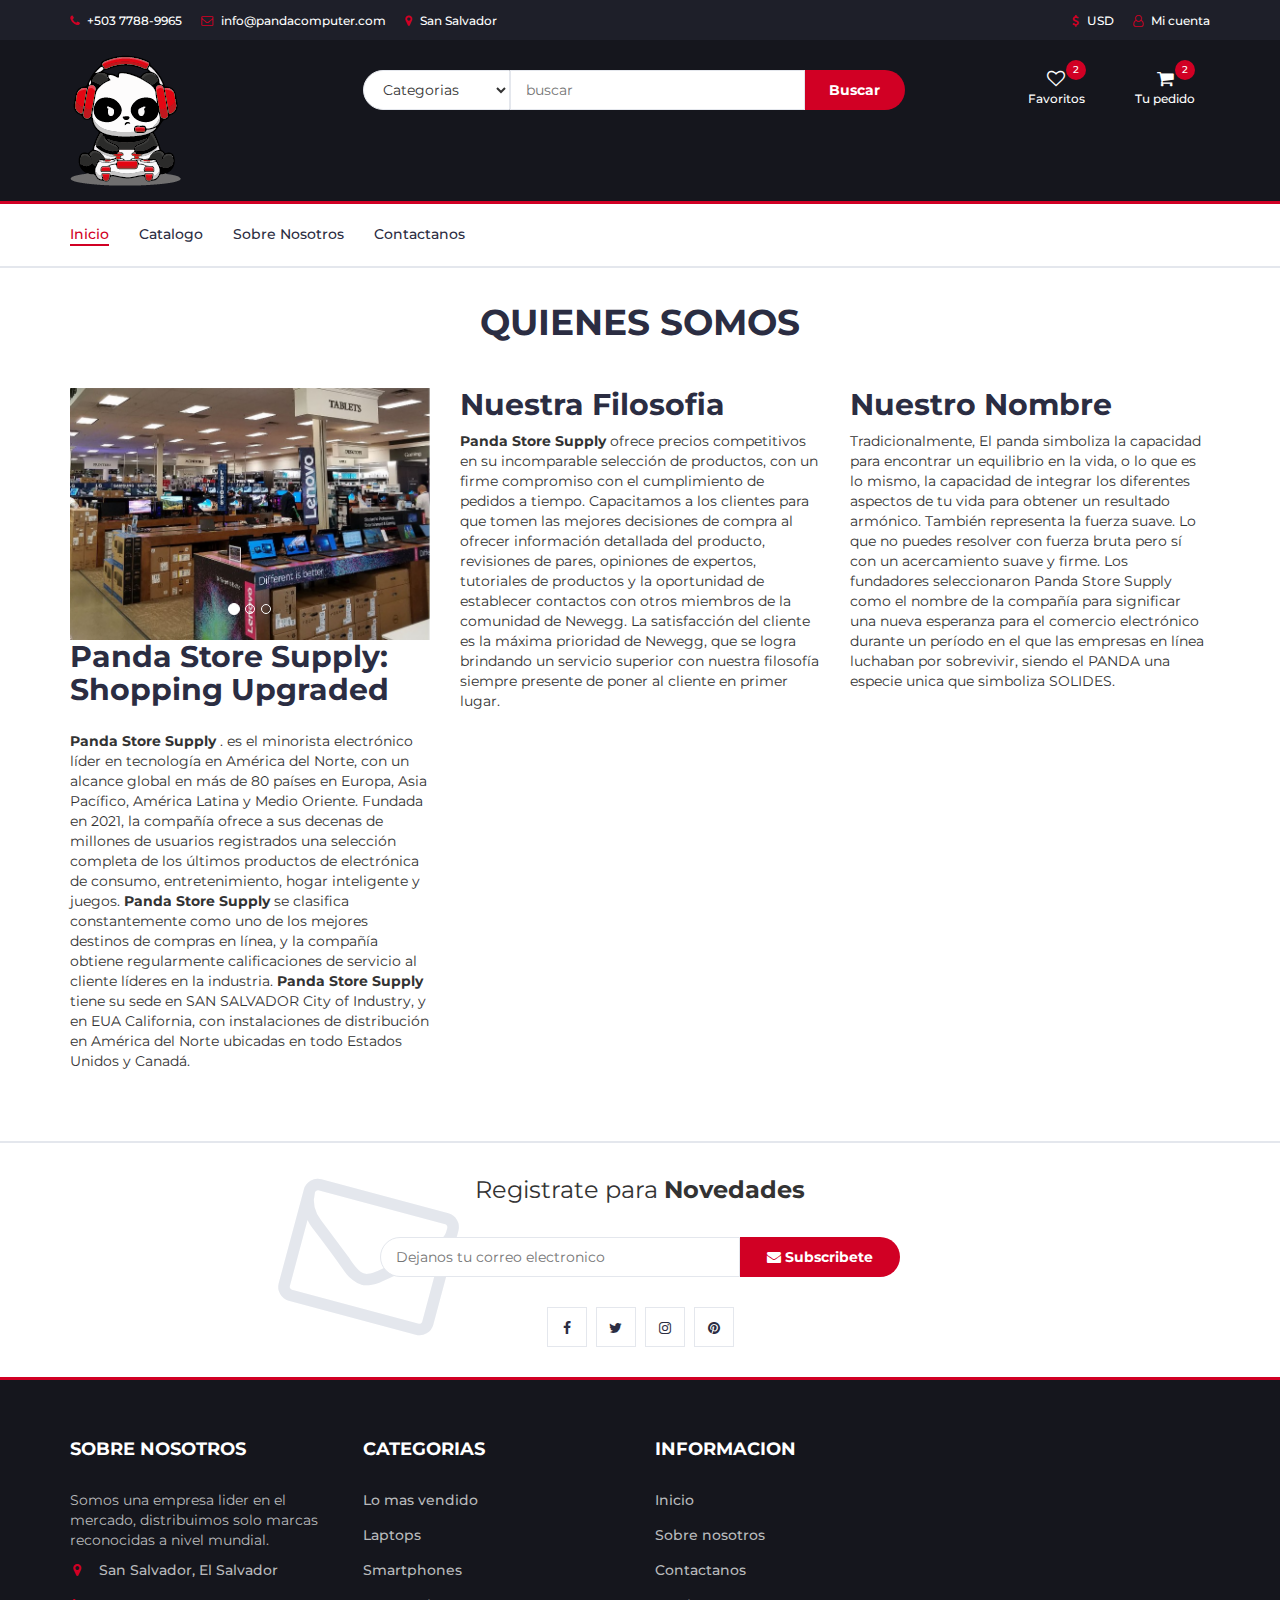
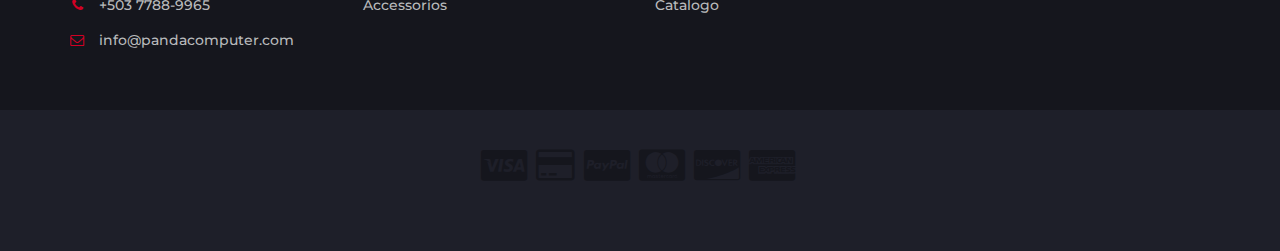
<file: about.html>
<!DOCTYPE html>
<html lang="en">
  <head>
    <meta charset="utf-8" />
    <meta http-equiv="X-UA-Compatible" content="IE=edge" />
    <meta name="viewport" content="width=device-width, initial-scale=1" />
    <!-- The above 3 meta tags *must* come first in the head; any other head content must come *after* these tags -->

    <title>Panda Computer Supplies</title>

    <!-- Google font -->
    <link
      href="https://fonts.googleapis.com/css?family=Montserrat:400,500,700"
      rel="stylesheet"
    />

    <!-- Bootstrap -->
    <link type="text/css" rel="stylesheet" href="css/bootstrap.min.css" />

    <!-- Slick -->
    <link type="text/css" rel="stylesheet" href="css/slick.css" />
    <link type="text/css" rel="stylesheet" href="css/slick-theme.css" />

    <!-- nouislider -->
    <link type="text/css" rel="stylesheet" href="css/nouislider.min.css" />

    <!-- Font Awesome Icon -->
    <link rel="stylesheet" href="css/font-awesome.min.css" />

    <!-- Custom stlylesheet -->
    <link type="text/css" rel="stylesheet" href="css/style.css" />

    <!-- HTML5 shim and Respond.js for IE8 support of HTML5 elements and media queries -->
    <!-- WARNING: Respond.js doesn't work if you view the page via file:// -->
    <!--[if lt IE 9]>
      <script src="https://oss.maxcdn.com/html5shiv/3.7.3/html5shiv.min.js"></script>
      <script src="https://oss.maxcdn.com/respond/1.4.2/respond.min.js"></script>
    <![endif]-->
  </head>
  <body>
    <!-- HEADER -->
    <header>
      <!-- TOP HEADER -->
      <div id="top-header">
        <div class="container">
          <ul class="header-links pull-left">
            <li>
              <a href="#"><i class="fa fa-phone"></i> +503 7788-9965</a>
            </li>
            <li>
              <a href="#"
                ><i class="fa fa-envelope-o"></i> info@pandacomputer.com</a
              >
            </li>
            <li>
              <a href="#"><i class="fa fa-map-marker"></i> San Salvador</a>
            </li>
          </ul>
          <ul class="header-links pull-right">
            <li>
              <a href="#"><i class="fa fa-dollar"></i> USD</a>
            </li>
            <li>
              <a href="#"><i class="fa fa-user-o"></i> Mi cuenta</a>
            </li>
          </ul>
        </div>
      </div>
      <!-- /TOP HEADER -->

      <!-- MAIN HEADER -->
      <div id="header">
        <!-- container -->
        <div class="container">
          <!-- row -->
          <div class="row">
            <!-- LOGO -->
            <div class="col-md-3">
              <div class="header-logo">
                <a href="#" class="logo">
                  <img src="./img/logo.png" alt="" />
                </a>
              </div>
            </div>
            <!-- /LOGO -->

            <!-- SEARCH BAR -->
            <div class="col-md-6">
              <div class="header-search">
                <form>
                  <select class="input-select">
                    <option value="0">Categorias</option>
                    <option value="1">Laptop</option>
                    <option value="1">Smartphones</option>
                    <option value="1">Camaras</option>
                    <option value="1">Accesorios</option>
                  </select>
                  <input class="input" placeholder="buscar" />
                  <button class="search-btn">Buscar</button>
                </form>
              </div>
            </div>
            <!-- /SEARCH BAR -->

            <!-- ACCOUNT -->
            <div class="col-md-3 clearfix">
              <div class="header-ctn">
                <!-- Wishlist -->
                <div>
                  <a href="index.html">
                    <i class="fa fa-heart-o"></i>
                    <span>Favoritos</span>
                    <div class="qty">2</div>
                  </a>
                </div>
                <!-- /Wishlist -->

                <!-- Cart -->
                <div class="dropdown">
                  <a
                    class="dropdown-toggle"
                    data-toggle="dropdown"
                    aria-expanded="true"
                  >
                    <i class="fa fa-shopping-cart"></i>
                    <span>Tu pedido</span>
                    <div class="qty">2</div>
                  </a>
                  <div class="cart-dropdown">
                    <div class="cart-list">
                      <div class="product-widget">
                        <div class="product-img">
                          <img src="./img/product01.png" alt="" />
                        </div>
                        <div class="product-body">
                          <h3 class="product-name">
                            <a href="#">Laptop HP</a>
                          </h3>
                          <h4 class="product-price">
                            <span class="qty">1x</span>$980.00
                          </h4>
                        </div>
                        <button class="delete">
                          <i class="fa fa-close"></i>
                        </button>
                      </div>

                      <div class="product-widget">
                        <div class="product-img">
                          <img src="./img/product02.png" alt="" />
                        </div>
                        <div class="product-body">
                          <h3 class="product-name">
                            <a href="#">Headset Jabra</a>
                          </h3>
                          <h4 class="product-price">
                            <span class="qty">1x</span>$50.00
                          </h4>
                        </div>
                        <button class="delete">
                          <i class="fa fa-close"></i>
                        </button>
                      </div>
                    </div>
                    <div class="cart-summary">
                      <small>2 Item(s) selected</small>
                      <h5>SUBTOTAL: $1030.00</h5>
                    </div>
                    <div class="cart-btns">
                      <a href="#">View Cart</a>
                      <a href="#"
                        >Ordenar <i class="fa fa-arrow-circle-right"></i
                      ></a>
                    </div>
                  </div>
                </div>
                <!-- /Cart -->

                <!-- Menu Toogle -->
                <div class="menu-toggle">
                  <a href="#">
                    <i class="fa fa-bars"></i>
                    <span>Menu</span>
                  </a>
                </div>
                <!-- /Menu Toogle -->
              </div>
            </div>
            <!-- /ACCOUNT -->
          </div>
          <!-- row -->
        </div>
        <!-- container -->
      </div>
      <!-- /MAIN HEADER -->
    </header>
    <!-- /HEADER -->

    <!-- NAVIGATION -->
    <nav id="navigation">
      <!-- container -->
      <div class="container">
        <!-- responsive-nav -->
        <div id="responsive-nav">
          <!-- NAV -->
          <ul class="main-nav nav navbar-nav">
            <li class="active"><a href="index.html">Inicio</a></li>
            <li><a href="store.html">Catalogo</a></li>
            <li><a href="about.html">Sobre Nosotros</a></li>
            <li><a href="contact.html">Contactanos</a></li>
          </ul>
          <!-- /NAV -->
        </div>
        <!-- /responsive-nav -->
      </div>
      <!-- /container -->
    </nav>
    <!-- /NAVIGATION -->

    <!-- SECTION -->
    <div class="section">
      <!-- container -->
      <div class="container">
        <!-- row -->
        <div class="row">
          <h1 class="text-center" style="margin-bottom: 45px; margin-top: 5px">
            QUIENES SOMOS
          </h1>
          <div class="col-md-4">
            <div id="myCarousel" class="carousel slide" data-ride="carousel">
              <!-- Indicators -->
              <ol class="carousel-indicators">
                <li
                  data-target="#myCarousel"
                  data-slide-to="0"
                  class="active"
                ></li>
                <li data-target="#myCarousel" data-slide-to="1"></li>
                <li data-target="#myCarousel" data-slide-to="2"></li>
              </ol>

              <!-- Wrapper for slides -->
              <div class="carousel-inner">
                <div class="item active">
                  <img src="img/store1.jpg" alt="Los Angeles" />
                </div>

                <div class="item">
                  <img src="img/store2.jpg" alt="Chicago" />
                </div>

                <div class="item">
                  <img src="img/store3.png" alt="New York" />
                </div>
              </div>
            </div>
            <h2 style="margin-bottom: 25px">
              Panda Store Supply: Shopping Upgraded
            </h2>
            <p>
              <strong>Panda Store Supply </strong>. es el minorista electrónico
              líder en tecnología en América del Norte, con un alcance global en
              más de 80 países en Europa, Asia Pacífico, América Latina y Medio
              Oriente. Fundada en 2021, la compañía ofrece a sus decenas de
              millones de usuarios registrados una selección completa de los
              últimos productos de electrónica de consumo, entretenimiento,
              hogar inteligente y juegos.
              <strong>Panda Store Supply </strong> se clasifica constantemente
              como uno de los mejores destinos de compras en línea, y la
              compañía obtiene regularmente calificaciones de servicio al
              cliente líderes en la industria.
              <strong>Panda Store Supply </strong> tiene su sede en SAN SALVADOR
              City of Industry, y en EUA California, con instalaciones de
              distribución en América del Norte ubicadas en todo Estados Unidos
              y Canadá.
            </p>
          </div>

          <div class="col-md-4">
            <h2>Nuestra Filosofia</h2>
            <p>
              <strong>Panda Store Supply </strong> ofrece precios competitivos
              en su incomparable selección de productos, con un firme compromiso
              con el cumplimiento de pedidos a tiempo. Capacitamos a los
              clientes para que tomen las mejores decisiones de compra al
              ofrecer información detallada del producto, revisiones de pares,
              opiniones de expertos, tutoriales de productos y la oportunidad de
              establecer contactos con otros miembros de la comunidad de Newegg.
              La satisfacción del cliente es la máxima prioridad de Newegg, que
              se logra brindando un servicio superior con nuestra filosofía
              siempre presente de poner al cliente en primer lugar.
            </p>
          </div>

          <div class="col-md-4">
            <h2>Nuestro Nombre</h2>
            <p>
              Tradicionalmente, El panda simboliza la capacidad para encontrar
              un equilibrio en la vida, o lo que es lo mismo, la capacidad de
              integrar los diferentes aspectos de tu vida para obtener un
              resultado armónico. También representa la fuerza suave. Lo que no
              puedes resolver con fuerza bruta pero sí con un acercamiento suave
              y firme. Los fundadores seleccionaron Panda Store Supply como el
              nombre de la compañía para significar una nueva esperanza para el
              comercio electrónico durante un período en el que las empresas en
              línea luchaban por sobrevivir, siendo el PANDA una especie unica
              que simboliza SOLIDES.
            </p>
          </div>
        </div>
        <!-- /row -->
      </div>
      <!-- /container -->
    </div>
    <!-- /SECTION -->

    <!-- NEWSLETTER -->
    <div id="newsletter" class="section">
      <!-- container -->
      <div class="container">
        <!-- row -->
        <div class="row">
          <div class="col-md-12">
            <div class="newsletter">
              <p>Registrate para <strong>Novedades</strong></p>
              <form>
                <input
                  class="input"
                  type="email"
                  placeholder="Dejanos tu correo electronico"
                />
                <button class="newsletter-btn">
                  <i class="fa fa-envelope"></i> Subscribete
                </button>
              </form>
              <ul class="newsletter-follow">
                <li>
                  <a href="#"><i class="fa fa-facebook"></i></a>
                </li>
                <li>
                  <a href="#"><i class="fa fa-twitter"></i></a>
                </li>
                <li>
                  <a href="#"><i class="fa fa-instagram"></i></a>
                </li>
                <li>
                  <a href="#"><i class="fa fa-pinterest"></i></a>
                </li>
              </ul>
            </div>
          </div>
        </div>
        <!-- /row -->
      </div>
      <!-- /container -->
    </div>
    <!-- /NEWSLETTER -->

    <!-- FOOTER -->
    <footer id="footer">
      <!-- top footer -->
      <div id="footer-top" class="section">
        <!-- container -->
        <div class="container">
          <!-- row -->
          <div class="row">
            <div class="col-md-3 col-xs-6">
              <div class="footer">
                <h3 class="footer-title">Sobre nosotros</h3>
                <p>
                  Somos una empresa lider en el mercado, distribuimos solo
                  marcas reconocidas a nivel mundial.
                </p>
                <ul class="footer-links">
                  <li>
                    <a href="#"
                      ><i class="fa fa-map-marker"></i>San Salvador, El
                      Salvador</a
                    >
                  </li>
                  <li>
                    <a href="#"><i class="fa fa-phone"></i>+503 7788-9965</a>
                  </li>
                  <li>
                    <a href="#"
                      ><i class="fa fa-envelope-o"></i>info@pandacomputer.com</a
                    >
                  </li>
                </ul>
              </div>
            </div>

            <div class="col-md-3 col-xs-6">
              <div class="footer">
                <h3 class="footer-title">Categorias</h3>
                <ul class="footer-links">
                  <li><a href="store.html">Lo mas vendido</a></li>
                  <li><a href="store.html">Laptops</a></li>
                  <li><a href="store.html">Smartphones</a></li>
                  <li><a href="store.html">Accessorios</a></li>
                </ul>
              </div>
            </div>

            <div class="clearfix visible-xs"></div>

            <div class="col-md-3 col-xs-6">
              <div class="footer">
                <h3 class="footer-title">Informacion</h3>
                <ul class="footer-links">
                  <li><a href="index.html">Inicio</a></li>
                  <li><a href="about.html">Sobre nosotros</a></li>
                  <li><a href="contact.html">Contactanos</a></li>
                  <li><a href="store.html">Catalogo</a></li>
                </ul>
              </div>
            </div>

            <div class="col-md-3 col-xs-6">
              <div class="footer">
                <h3 class="footer-title"></h3>
                <ul class="footer-links">
                  <li><a href="#"></a></li>
                  <li><a href="#"></a></li>
                  <li><a href="#"></a></li>
                  <li><a href="#"></a></li>
                  <li><a href="#"></a></li>
                </ul>
              </div>
            </div>
          </div>
          <!-- /row -->
        </div>
        <!-- /container -->
      </div>
      <!-- /top footer -->

      <!-- bottom footer -->
      <div id="bottom-footer" class="section">
        <div class="container">
          <!-- row -->
          <div class="row">
            <div class="col-md-12 text-center">
              <ul class="footer-payments">
                <li>
                  <a href="#"><i class="fa fa-cc-visa"></i></a>
                </li>
                <li>
                  <a href="#"><i class="fa fa-credit-card"></i></a>
                </li>
                <li>
                  <a href="#"><i class="fa fa-cc-paypal"></i></a>
                </li>
                <li>
                  <a href="#"><i class="fa fa-cc-mastercard"></i></a>
                </li>
                <li>
                  <a href="#"><i class="fa fa-cc-discover"></i></a>
                </li>
                <li>
                  <a href="#"><i class="fa fa-cc-amex"></i></a>
                </li>
              </ul>
              <span class="copyright"> </span>
            </div>
          </div>
          <!-- /row -->
        </div>
        <!-- /container -->
      </div>
      <!-- /bottom footer -->
    </footer>
    <!-- /FOOTER -->

    <!-- jQuery Plugins -->
    <script src="js/jquery.min.js"></script>
    <script src="js/bootstrap.min.js"></script>
    <script src="js/slick.min.js"></script>
    <script src="js/nouislider.min.js"></script>
    <script src="js/jquery.zoom.min.js"></script>
    <script src="js/main.js"></script>
  </body>
</html>
</file>
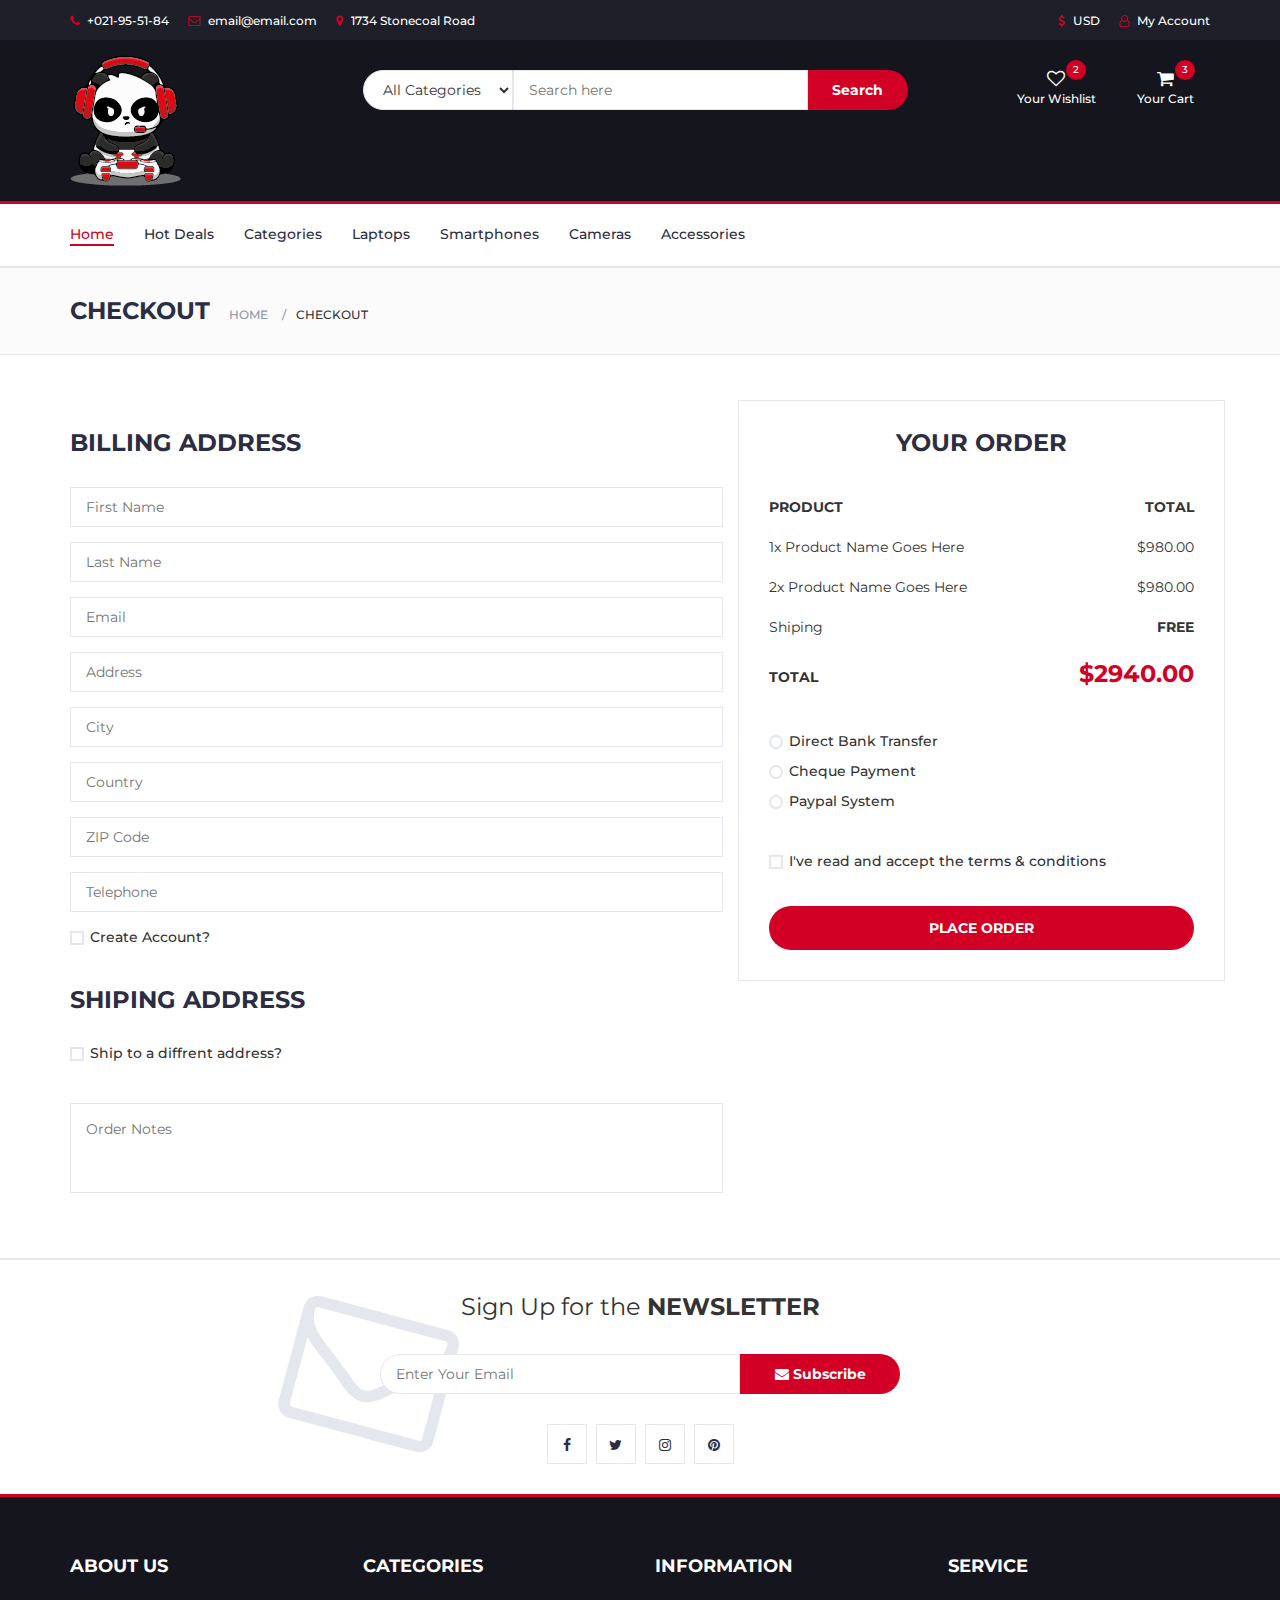
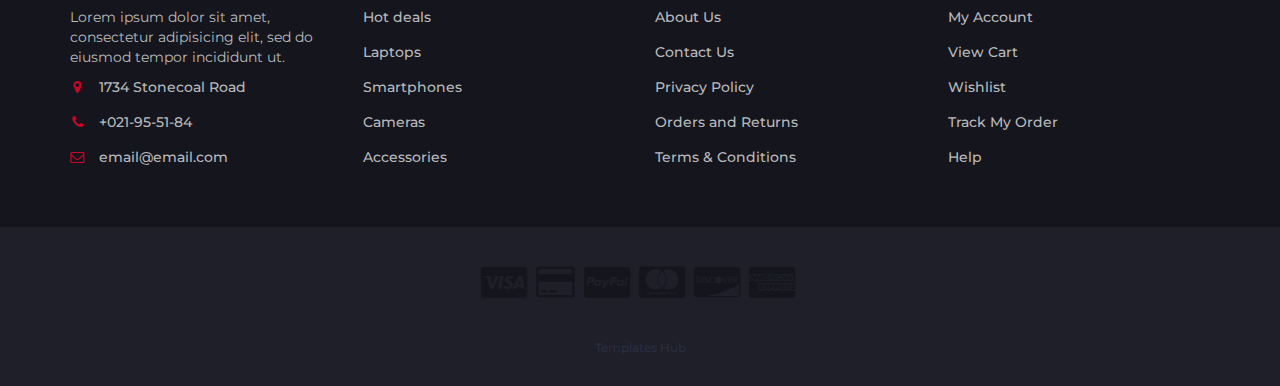
<file: checkout.html>
<!DOCTYPE html>
<html lang="en">
	<head>
		<meta charset="utf-8">
		<meta http-equiv="X-UA-Compatible" content="IE=edge">
		<meta name="viewport" content="width=device-width, initial-scale=1">
		 <!-- The above 3 meta tags *must* come first in the head; any other head content must come *after* these tags -->

		<title>Electro - HTML Ecommerce Template</title>

 		<!-- Google font -->
 		<link href="https://fonts.googleapis.com/css?family=Montserrat:400,500,700" rel="stylesheet">

 		<!-- Bootstrap -->
 		<link type="text/css" rel="stylesheet" href="css/bootstrap.min.css"/>

 		<!-- Slick -->
 		<link type="text/css" rel="stylesheet" href="css/slick.css"/>
 		<link type="text/css" rel="stylesheet" href="css/slick-theme.css"/>

 		<!-- nouislider -->
 		<link type="text/css" rel="stylesheet" href="css/nouislider.min.css"/>

 		<!-- Font Awesome Icon -->
 		<link rel="stylesheet" href="css/font-awesome.min.css">

 		<!-- Custom stlylesheet -->
 		<link type="text/css" rel="stylesheet" href="css/style.css"/>

		<!-- HTML5 shim and Respond.js for IE8 support of HTML5 elements and media queries -->
		<!-- WARNING: Respond.js doesn't work if you view the page via file:// -->
		<!--[if lt IE 9]>
		  <script src="https://oss.maxcdn.com/html5shiv/3.7.3/html5shiv.min.js"></script>
		  <script src="https://oss.maxcdn.com/respond/1.4.2/respond.min.js"></script>
		<![endif]-->

    </head>
	<body>
		<!-- HEADER -->
		<header>
			<!-- TOP HEADER -->
			<div id="top-header">
				<div class="container">
					<ul class="header-links pull-left">
						<li><a href="#"><i class="fa fa-phone"></i> +021-95-51-84</a></li>
						<li><a href="#"><i class="fa fa-envelope-o"></i> email@email.com</a></li>
						<li><a href="#"><i class="fa fa-map-marker"></i> 1734 Stonecoal Road</a></li>
					</ul>
					<ul class="header-links pull-right">
						<li><a href="#"><i class="fa fa-dollar"></i> USD</a></li>
						<li><a href="#"><i class="fa fa-user-o"></i> My Account</a></li>
					</ul>
				</div>
			</div>
			<!-- /TOP HEADER -->

			<!-- MAIN HEADER -->
			<div id="header">
				<!-- container -->
				<div class="container">
					<!-- row -->
					<div class="row">
						<!-- LOGO -->
						<div class="col-md-3">
							<div class="header-logo">
								<a href="#" class="logo">
									<img src="./img/logo.png" alt="">
								</a>
							</div>
						</div>
						<!-- /LOGO -->

						<!-- SEARCH BAR -->
						<div class="col-md-6">
							<div class="header-search">
								<form>
									<select class="input-select">
										<option value="0">All Categories</option>
										<option value="1">Category 01</option>
										<option value="1">Category 02</option>
									</select>
									<input class="input" placeholder="Search here">
									<button class="search-btn">Search</button>
								</form>
							</div>
						</div>
						<!-- /SEARCH BAR -->

						<!-- ACCOUNT -->
						<div class="col-md-3 clearfix">
							<div class="header-ctn">
								<!-- Wishlist -->
								<div>
									<a href="#">
										<i class="fa fa-heart-o"></i>
										<span>Your Wishlist</span>
										<div class="qty">2</div>
									</a>
								</div>
								<!-- /Wishlist -->

								<!-- Cart -->
								<div class="dropdown">
									<a class="dropdown-toggle" data-toggle="dropdown" aria-expanded="true">
										<i class="fa fa-shopping-cart"></i>
										<span>Your Cart</span>
										<div class="qty">3</div>
									</a>
									<div class="cart-dropdown">
										<div class="cart-list">
											<div class="product-widget">
												<div class="product-img">
													<img src="./img/product01.png" alt="">
												</div>
												<div class="product-body">
													<h3 class="product-name"><a href="#">product name goes here</a></h3>
													<h4 class="product-price"><span class="qty">1x</span>$980.00</h4>
												</div>
												<button class="delete"><i class="fa fa-close"></i></button>
											</div>

											<div class="product-widget">
												<div class="product-img">
													<img src="./img/product02.png" alt="">
												</div>
												<div class="product-body">
													<h3 class="product-name"><a href="#">product name goes here</a></h3>
													<h4 class="product-price"><span class="qty">3x</span>$980.00</h4>
												</div>
												<button class="delete"><i class="fa fa-close"></i></button>
											</div>
										</div>
										<div class="cart-summary">
											<small>3 Item(s) selected</small>
											<h5>SUBTOTAL: $2940.00</h5>
										</div>
										<div class="cart-btns">
											<a href="#">View Cart</a>
											<a href="#">Checkout  <i class="fa fa-arrow-circle-right"></i></a>
										</div>
									</div>
								</div>
								<!-- /Cart -->

								<!-- Menu Toogle -->
								<div class="menu-toggle">
									<a href="#">
										<i class="fa fa-bars"></i>
										<span>Menu</span>
									</a>
								</div>
								<!-- /Menu Toogle -->
							</div>
						</div>
						<!-- /ACCOUNT -->
					</div>
					<!-- row -->
				</div>
				<!-- container -->
			</div>
			<!-- /MAIN HEADER -->
		</header>
		<!-- /HEADER -->

		<!-- NAVIGATION -->
		<nav id="navigation">
			<!-- container -->
			<div class="container">
				<!-- responsive-nav -->
				<div id="responsive-nav">
					<!-- NAV -->
					<ul class="main-nav nav navbar-nav">
						<li class="active"><a href="#">Home</a></li>
						<li><a href="#">Hot Deals</a></li>
						<li><a href="#">Categories</a></li>
						<li><a href="#">Laptops</a></li>
						<li><a href="#">Smartphones</a></li>
						<li><a href="#">Cameras</a></li>
						<li><a href="#">Accessories</a></li>
					</ul>
					<!-- /NAV -->
				</div>
				<!-- /responsive-nav -->
			</div>
			<!-- /container -->
		</nav>
		<!-- /NAVIGATION -->

		<!-- BREADCRUMB -->
		<div id="breadcrumb" class="section">
			<!-- container -->
			<div class="container">
				<!-- row -->
				<div class="row">
					<div class="col-md-12">
						<h3 class="breadcrumb-header">Checkout</h3>
						<ul class="breadcrumb-tree">
							<li><a href="#">Home</a></li>
							<li class="active">Checkout</li>
						</ul>
					</div>
				</div>
				<!-- /row -->
			</div>
			<!-- /container -->
		</div>
		<!-- /BREADCRUMB -->

		<!-- SECTION -->
		<div class="section">
			<!-- container -->
			<div class="container">
				<!-- row -->
				<div class="row">

					<div class="col-md-7">
						<!-- Billing Details -->
						<div class="billing-details">
							<div class="section-title">
								<h3 class="title">Billing address</h3>
							</div>
							<div class="form-group">
								<input class="input" type="text" name="first-name" placeholder="First Name">
							</div>
							<div class="form-group">
								<input class="input" type="text" name="last-name" placeholder="Last Name">
							</div>
							<div class="form-group">
								<input class="input" type="email" name="email" placeholder="Email">
							</div>
							<div class="form-group">
								<input class="input" type="text" name="address" placeholder="Address">
							</div>
							<div class="form-group">
								<input class="input" type="text" name="city" placeholder="City">
							</div>
							<div class="form-group">
								<input class="input" type="text" name="country" placeholder="Country">
							</div>
							<div class="form-group">
								<input class="input" type="text" name="zip-code" placeholder="ZIP Code">
							</div>
							<div class="form-group">
								<input class="input" type="tel" name="tel" placeholder="Telephone">
							</div>
							<div class="form-group">
								<div class="input-checkbox">
									<input type="checkbox" id="create-account">
									<label for="create-account">
										<span></span>
										Create Account?
									</label>
									<div class="caption">
										<p>Lorem ipsum dolor sit amet, consectetur adipisicing elit, sed do eiusmod tempor incididunt.</p>
										<input class="input" type="password" name="password" placeholder="Enter Your Password">
									</div>
								</div>
							</div>
						</div>
						<!-- /Billing Details -->

						<!-- Shiping Details -->
						<div class="shiping-details">
							<div class="section-title">
								<h3 class="title">Shiping address</h3>
							</div>
							<div class="input-checkbox">
								<input type="checkbox" id="shiping-address">
								<label for="shiping-address">
									<span></span>
									Ship to a diffrent address?
								</label>
								<div class="caption">
									<div class="form-group">
										<input class="input" type="text" name="first-name" placeholder="First Name">
									</div>
									<div class="form-group">
										<input class="input" type="text" name="last-name" placeholder="Last Name">
									</div>
									<div class="form-group">
										<input class="input" type="email" name="email" placeholder="Email">
									</div>
									<div class="form-group">
										<input class="input" type="text" name="address" placeholder="Address">
									</div>
									<div class="form-group">
										<input class="input" type="text" name="city" placeholder="City">
									</div>
									<div class="form-group">
										<input class="input" type="text" name="country" placeholder="Country">
									</div>
									<div class="form-group">
										<input class="input" type="text" name="zip-code" placeholder="ZIP Code">
									</div>
									<div class="form-group">
										<input class="input" type="tel" name="tel" placeholder="Telephone">
									</div>
								</div>
							</div>
						</div>
						<!-- /Shiping Details -->

						<!-- Order notes -->
						<div class="order-notes">
							<textarea class="input" placeholder="Order Notes"></textarea>
						</div>
						<!-- /Order notes -->
					</div>

					<!-- Order Details -->
					<div class="col-md-5 order-details">
						<div class="section-title text-center">
							<h3 class="title">Your Order</h3>
						</div>
						<div class="order-summary">
							<div class="order-col">
								<div><strong>PRODUCT</strong></div>
								<div><strong>TOTAL</strong></div>
							</div>
							<div class="order-products">
								<div class="order-col">
									<div>1x Product Name Goes Here</div>
									<div>$980.00</div>
								</div>
								<div class="order-col">
									<div>2x Product Name Goes Here</div>
									<div>$980.00</div>
								</div>
							</div>
							<div class="order-col">
								<div>Shiping</div>
								<div><strong>FREE</strong></div>
							</div>
							<div class="order-col">
								<div><strong>TOTAL</strong></div>
								<div><strong class="order-total">$2940.00</strong></div>
							</div>
						</div>
						<div class="payment-method">
							<div class="input-radio">
								<input type="radio" name="payment" id="payment-1">
								<label for="payment-1">
									<span></span>
									Direct Bank Transfer
								</label>
								<div class="caption">
									<p>Lorem ipsum dolor sit amet, consectetur adipisicing elit, sed do eiusmod tempor incididunt ut labore et dolore magna aliqua.</p>
								</div>
							</div>
							<div class="input-radio">
								<input type="radio" name="payment" id="payment-2">
								<label for="payment-2">
									<span></span>
									Cheque Payment
								</label>
								<div class="caption">
									<p>Lorem ipsum dolor sit amet, consectetur adipisicing elit, sed do eiusmod tempor incididunt ut labore et dolore magna aliqua.</p>
								</div>
							</div>
							<div class="input-radio">
								<input type="radio" name="payment" id="payment-3">
								<label for="payment-3">
									<span></span>
									Paypal System
								</label>
								<div class="caption">
									<p>Lorem ipsum dolor sit amet, consectetur adipisicing elit, sed do eiusmod tempor incididunt ut labore et dolore magna aliqua.</p>
								</div>
							</div>
						</div>
						<div class="input-checkbox">
							<input type="checkbox" id="terms">
							<label for="terms">
								<span></span>
								I've read and accept the <a href="#">terms & conditions</a>
							</label>
						</div>
						<a href="#" class="primary-btn order-submit">Place order</a>
					</div>
					<!-- /Order Details -->
				</div>
				<!-- /row -->
			</div>
			<!-- /container -->
		</div>
		<!-- /SECTION -->

		<!-- NEWSLETTER -->
		<div id="newsletter" class="section">
			<!-- container -->
			<div class="container">
				<!-- row -->
				<div class="row">
					<div class="col-md-12">
						<div class="newsletter">
							<p>Sign Up for the <strong>NEWSLETTER</strong></p>
							<form>
								<input class="input" type="email" placeholder="Enter Your Email">
								<button class="newsletter-btn"><i class="fa fa-envelope"></i> Subscribe</button>
							</form>
							<ul class="newsletter-follow">
								<li>
									<a href="#"><i class="fa fa-facebook"></i></a>
								</li>
								<li>
									<a href="#"><i class="fa fa-twitter"></i></a>
								</li>
								<li>
									<a href="#"><i class="fa fa-instagram"></i></a>
								</li>
								<li>
									<a href="#"><i class="fa fa-pinterest"></i></a>
								</li>
							</ul>
						</div>
					</div>
				</div>
				<!-- /row -->
			</div>
			<!-- /container -->
		</div>
		<!-- /NEWSLETTER -->

		<!-- FOOTER -->
		<footer id="footer">
			<!-- top footer -->
			<div class="section">
				<!-- container -->
				<div class="container">
					<!-- row -->
					<div class="row">
						<div class="col-md-3 col-xs-6">
							<div class="footer">
								<h3 class="footer-title">About Us</h3>
								<p>Lorem ipsum dolor sit amet, consectetur adipisicing elit, sed do eiusmod tempor incididunt ut.</p>
								<ul class="footer-links">
									<li><a href="#"><i class="fa fa-map-marker"></i>1734 Stonecoal Road</a></li>
									<li><a href="#"><i class="fa fa-phone"></i>+021-95-51-84</a></li>
									<li><a href="#"><i class="fa fa-envelope-o"></i>email@email.com</a></li>
								</ul>
							</div>
						</div>

						<div class="col-md-3 col-xs-6">
							<div class="footer">
								<h3 class="footer-title">Categories</h3>
								<ul class="footer-links">
									<li><a href="#">Hot deals</a></li>
									<li><a href="#">Laptops</a></li>
									<li><a href="#">Smartphones</a></li>
									<li><a href="#">Cameras</a></li>
									<li><a href="#">Accessories</a></li>
								</ul>
							</div>
						</div>

						<div class="clearfix visible-xs"></div>

						<div class="col-md-3 col-xs-6">
							<div class="footer">
								<h3 class="footer-title">Information</h3>
								<ul class="footer-links">
									<li><a href="#">About Us</a></li>
									<li><a href="#">Contact Us</a></li>
									<li><a href="#">Privacy Policy</a></li>
									<li><a href="#">Orders and Returns</a></li>
									<li><a href="#">Terms & Conditions</a></li>
								</ul>
							</div>
						</div>

						<div class="col-md-3 col-xs-6">
							<div class="footer">
								<h3 class="footer-title">Service</h3>
								<ul class="footer-links">
									<li><a href="#">My Account</a></li>
									<li><a href="#">View Cart</a></li>
									<li><a href="#">Wishlist</a></li>
									<li><a href="#">Track My Order</a></li>
									<li><a href="#">Help</a></li>
								</ul>
							</div>
						</div>
					</div>
					<!-- /row -->
				</div>
				<!-- /container -->
			</div>
			<!-- /top footer -->

			<!-- bottom footer -->
			<div id="bottom-footer" class="section">
				<div class="container">
					<!-- row -->
					<div class="row">
						<div class="col-md-12 text-center">
							<ul class="footer-payments">
								<li><a href="#"><i class="fa fa-cc-visa"></i></a></li>
								<li><a href="#"><i class="fa fa-credit-card"></i></a></li>
								<li><a href="#"><i class="fa fa-cc-paypal"></i></a></li>
								<li><a href="#"><i class="fa fa-cc-mastercard"></i></a></li>
								<li><a href="#"><i class="fa fa-cc-discover"></i></a></li>
								<li><a href="#"><i class="fa fa-cc-amex"></i></a></li>
							</ul>
							<span class="copyright">
								 <a target="_blank" href="https://www.templateshub.net">Templates Hub</a>
							</span>
						</div>
					</div>
						<!-- /row -->
				</div>
				<!-- /container -->
			</div>
			<!-- /bottom footer -->
		</footer>
		<!-- /FOOTER -->

		<!-- jQuery Plugins -->
		<script src="js/jquery.min.js"></script>
		<script src="js/bootstrap.min.js"></script>
		<script src="js/slick.min.js"></script>
		<script src="js/nouislider.min.js"></script>
		<script src="js/jquery.zoom.min.js"></script>
		<script src="js/main.js"></script>

	</body>
</html>
</file>
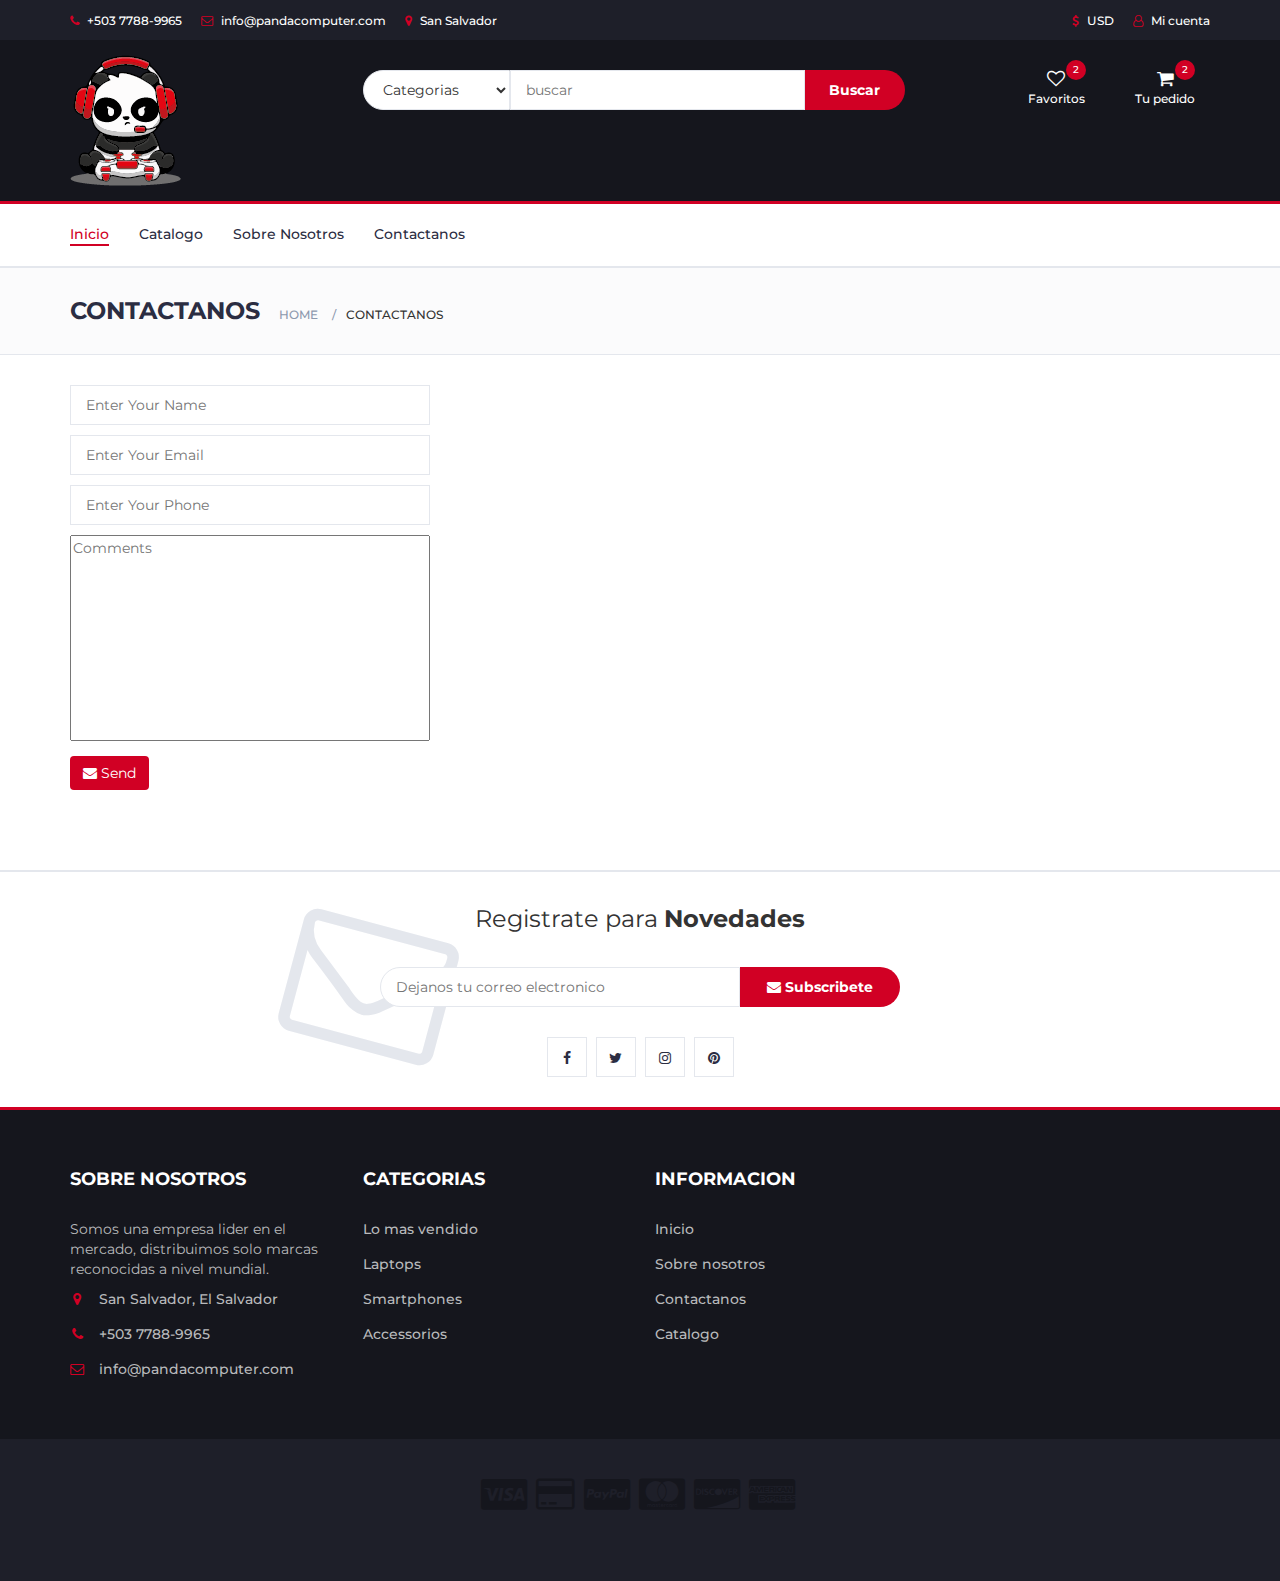
<file: contact.html>
<!DOCTYPE html>
<html lang="en">
  <head>
    <meta charset="utf-8" />
    <meta http-equiv="X-UA-Compatible" content="IE=edge" />
    <meta name="viewport" content="width=device-width, initial-scale=1" />
    <!-- The above 3 meta tags *must* come first in the head; any other head content must come *after* these tags -->

    <title>Panda Computer Supplies</title>

    <!-- Google font -->
    <link
      href="https://fonts.googleapis.com/css?family=Montserrat:400,500,700"
      rel="stylesheet"
    />

    <!-- Bootstrap -->
    <link type="text/css" rel="stylesheet" href="css/bootstrap.min.css" />

    <!-- Slick -->
    <link type="text/css" rel="stylesheet" href="css/slick.css" />
    <link type="text/css" rel="stylesheet" href="css/slick-theme.css" />

    <!-- nouislider -->
    <link type="text/css" rel="stylesheet" href="css/nouislider.min.css" />

    <!-- Font Awesome Icon -->
    <link rel="stylesheet" href="css/font-awesome.min.css" />

    <!-- Custom stlylesheet -->
    <link type="text/css" rel="stylesheet" href="css/style.css" />

    <!-- HTML5 shim and Respond.js for IE8 support of HTML5 elements and media queries -->
    <!-- WARNING: Respond.js doesn't work if you view the page via file:// -->
    <!--[if lt IE 9]>
      <script src="https://oss.maxcdn.com/html5shiv/3.7.3/html5shiv.min.js"></script>
      <script src="https://oss.maxcdn.com/respond/1.4.2/respond.min.js"></script>
    <![endif]-->
  </head>
  <body>
    <!-- HEADER -->
    <header>
      <!-- TOP HEADER -->
      <div id="top-header">
        <div class="container">
          <ul class="header-links pull-left">
            <li>
              <a href="#"><i class="fa fa-phone"></i> +503 7788-9965</a>
            </li>
            <li>
              <a href="#"
                ><i class="fa fa-envelope-o"></i> info@pandacomputer.com</a
              >
            </li>
            <li>
              <a href="#"><i class="fa fa-map-marker"></i> San Salvador</a>
            </li>
          </ul>
          <ul class="header-links pull-right">
            <li>
              <a href="#"><i class="fa fa-dollar"></i> USD</a>
            </li>
            <li>
              <a href="#"><i class="fa fa-user-o"></i> Mi cuenta</a>
            </li>
          </ul>
        </div>
      </div>
      <!-- /TOP HEADER -->

      <!-- MAIN HEADER -->
      <div id="header">
        <!-- container -->
        <div class="container">
          <!-- row -->
          <div class="row">
            <!-- LOGO -->
            <div class="col-md-3">
              <div class="header-logo">
                <a href="#" class="logo">
                  <img src="./img/logo.png" alt="" />
                </a>
              </div>
            </div>
            <!-- /LOGO -->

            <!-- SEARCH BAR -->
            <div class="col-md-6">
              <div class="header-search">
                <form>
                  <select class="input-select">
                    <option value="0">Categorias</option>
                    <option value="1">Laptop</option>
                    <option value="1">Smartphones</option>
                    <option value="1">Camaras</option>
                    <option value="1">Accesorios</option>
                  </select>
                  <input class="input" placeholder="buscar" />
                  <button class="search-btn">Buscar</button>
                </form>
              </div>
            </div>
            <!-- /SEARCH BAR -->

            <!-- ACCOUNT -->
            <div class="col-md-3 clearfix">
              <div class="header-ctn">
                <!-- Wishlist -->
                <div>
                  <a href="index.html">
                    <i class="fa fa-heart-o"></i>
                    <span>Favoritos</span>
                    <div class="qty">2</div>
                  </a>
                </div>
                <!-- /Wishlist -->

                <!-- Cart -->
                <div class="dropdown">
                  <a
                    class="dropdown-toggle"
                    data-toggle="dropdown"
                    aria-expanded="true"
                  >
                    <i class="fa fa-shopping-cart"></i>
                    <span>Tu pedido</span>
                    <div class="qty">2</div>
                  </a>
                  <div class="cart-dropdown">
                    <div class="cart-list">
                      <div class="product-widget">
                        <div class="product-img">
                          <img src="./img/product01.png" alt="" />
                        </div>
                        <div class="product-body">
                          <h3 class="product-name">
                            <a href="#">Laptop HP</a>
                          </h3>
                          <h4 class="product-price">
                            <span class="qty">1x</span>$980.00
                          </h4>
                        </div>
                        <button class="delete">
                          <i class="fa fa-close"></i>
                        </button>
                      </div>

                      <div class="product-widget">
                        <div class="product-img">
                          <img src="./img/product02.png" alt="" />
                        </div>
                        <div class="product-body">
                          <h3 class="product-name">
                            <a href="#">Headset Jabra</a>
                          </h3>
                          <h4 class="product-price">
                            <span class="qty">1x</span>$50.00
                          </h4>
                        </div>
                        <button class="delete">
                          <i class="fa fa-close"></i>
                        </button>
                      </div>
                    </div>
                    <div class="cart-summary">
                      <small>2 Item(s) selected</small>
                      <h5>SUBTOTAL: $1030.00</h5>
                    </div>
                    <div class="cart-btns">
                      <a href="#">View Cart</a>
                      <a href="#"
                        >Ordenar <i class="fa fa-arrow-circle-right"></i
                      ></a>
                    </div>
                  </div>
                </div>
                <!-- /Cart -->

                <!-- Menu Toogle -->
                <div class="menu-toggle">
                  <a href="#">
                    <i class="fa fa-bars"></i>
                    <span>Menu</span>
                  </a>
                </div>
                <!-- /Menu Toogle -->
              </div>
            </div>
            <!-- /ACCOUNT -->
          </div>
          <!-- row -->
        </div>
        <!-- container -->
      </div>
      <!-- /MAIN HEADER -->
    </header>
    <!-- /HEADER -->

    <!-- NAVIGATION -->
    <nav id="navigation">
      <!-- container -->
      <div class="container">
        <!-- responsive-nav -->
        <div id="responsive-nav">
          <!-- NAV -->
          <ul class="main-nav nav navbar-nav">
            <li class="active"><a href="index.html">Inicio</a></li>
            <li><a href="store.html">Catalogo</a></li>
            <li><a href="about.html">Sobre Nosotros</a></li>
            <li><a href="contact.html">Contactanos</a></li>
          </ul>
          <!-- /NAV -->
        </div>
        <!-- /responsive-nav -->
      </div>
      <!-- /container -->
    </nav>
    <!-- /NAVIGATION -->

    <!-- BREADCRUMB -->
    <div id="breadcrumb" class="section">
      <!-- container -->
      <div class="container">
        <!-- row -->
        <div class="row">
          <div class="col-md-12">
            <h3 class="breadcrumb-header">Contactanos</h3>
            <ul class="breadcrumb-tree">
              <li><a href="#">Home</a></li>
              <li class="active">Contactanos</li>
            </ul>
          </div>
        </div>
        <!-- /row -->
      </div>
      <!-- /container -->
    </div>
    <!-- /BREADCRUMB -->

    <!-- SECTION -->
    <section id="contact">
      <div class="container">
        <div class="row">
          <div class="col-md-4">
            <form>
              <input
                class="input input-contact"
                type="email"
                placeholder="Enter Your Name"
                autocomplete="off"
              />
              <input
                class="input input-contact"
                type="email"
                placeholder="Enter Your Email"
                autocomplete="off"
              />
              <input
                class="input input-contact"
                type="email"
                placeholder="Enter Your Phone"
                autocomplete="off"
              />
              <textarea
                class="inpunt input-contact"
                name="comment"
                rows="10"
                style="width: 100%"
                placeholder="Comments"
                resize="none"
              ></textarea>
              <button id="btn-contact" class="btn">
                <i class="fa fa-envelope"></i> Send
              </button>
            </form>
          </div>
          <div class="col-md-8">
            <div class="maps-container">
              <iframe
                src="https://www.google.com/maps/embed?pb=!1m18!1m12!1m3!1d3639.7043158033484!2d-89.54874308403298!3d13.982586816184064!2m3!1f0!2f0!3f0!3m2!1i1024!2i768!4f13.1!3m3!1m2!1s0x0%3A0xec68b49f92513893!2sUnicaes%20Santa%20Ana!5e1!3m2!1ses!2ssv!4v1615397518948!5m2!1ses!2ssv"
                width="100%"
                height="450"
                style="border: 0"
                allowfullscreen=""
                loading="lazy"
              ></iframe>
            </div>
          </div>
        </div>
      </div>
    </section>
    <!-- /SECTION -->

    <!-- NEWSLETTER -->
    <div id="newsletter" class="section">
      <!-- container -->
      <div class="container">
        <!-- row -->
        <div class="row">
          <div class="col-md-12">
            <div class="newsletter">
              <p>Registrate para <strong>Novedades</strong></p>
              <form>
                <input
                  class="input"
                  type="email"
                  placeholder="Dejanos tu correo electronico"
                />
                <button class="newsletter-btn">
                  <i class="fa fa-envelope"></i> Subscribete
                </button>
              </form>
              <ul class="newsletter-follow">
                <li>
                  <a href="#"><i class="fa fa-facebook"></i></a>
                </li>
                <li>
                  <a href="#"><i class="fa fa-twitter"></i></a>
                </li>
                <li>
                  <a href="#"><i class="fa fa-instagram"></i></a>
                </li>
                <li>
                  <a href="#"><i class="fa fa-pinterest"></i></a>
                </li>
              </ul>
            </div>
          </div>
        </div>
        <!-- /row -->
      </div>
      <!-- /container -->
    </div>
    <!-- /NEWSLETTER -->

    <!-- FOOTER -->
    <footer id="footer">
      <!-- top footer -->
      <div id="footer-top" class="section">
        <!-- container -->
        <div class="container">
          <!-- row -->
          <div class="row">
            <div class="col-md-3 col-xs-6">
              <div class="footer">
                <h3 class="footer-title">Sobre nosotros</h3>
                <p>
                  Somos una empresa lider en el mercado, distribuimos solo
                  marcas reconocidas a nivel mundial.
                </p>
                <ul class="footer-links">
                  <li>
                    <a href="#"
                      ><i class="fa fa-map-marker"></i>San Salvador, El
                      Salvador</a
                    >
                  </li>
                  <li>
                    <a href="#"><i class="fa fa-phone"></i>+503 7788-9965</a>
                  </li>
                  <li>
                    <a href="#"
                      ><i class="fa fa-envelope-o"></i>info@pandacomputer.com</a
                    >
                  </li>
                </ul>
              </div>
            </div>

            <div class="col-md-3 col-xs-6">
              <div class="footer">
                <h3 class="footer-title">Categorias</h3>
                <ul class="footer-links">
                  <li><a href="store.html">Lo mas vendido</a></li>
                  <li><a href="store.html">Laptops</a></li>
                  <li><a href="store.html">Smartphones</a></li>
                  <li><a href="store.html">Accessorios</a></li>
                </ul>
              </div>
            </div>

            <div class="clearfix visible-xs"></div>

            <div class="col-md-3 col-xs-6">
              <div class="footer">
                <h3 class="footer-title">Informacion</h3>
                <ul class="footer-links">
                  <li><a href="index.html">Inicio</a></li>
                  <li><a href="about.html">Sobre nosotros</a></li>
                  <li><a href="contact.html">Contactanos</a></li>
                  <li><a href="store.html">Catalogo</a></li>
                </ul>
              </div>
            </div>

            <div class="col-md-3 col-xs-6">
              <div class="footer">
                <h3 class="footer-title"></h3>
                <ul class="footer-links">
                  <li><a href="#"></a></li>
                  <li><a href="#"></a></li>
                  <li><a href="#"></a></li>
                  <li><a href="#"></a></li>
                  <li><a href="#"></a></li>
                </ul>
              </div>
            </div>
          </div>
          <!-- /row -->
        </div>
        <!-- /container -->
      </div>
      <!-- /top footer -->

      <!-- bottom footer -->
      <div id="bottom-footer" class="section">
        <div class="container">
          <!-- row -->
          <div class="row">
            <div class="col-md-12 text-center">
              <ul class="footer-payments">
                <li>
                  <a href="#"><i class="fa fa-cc-visa"></i></a>
                </li>
                <li>
                  <a href="#"><i class="fa fa-credit-card"></i></a>
                </li>
                <li>
                  <a href="#"><i class="fa fa-cc-paypal"></i></a>
                </li>
                <li>
                  <a href="#"><i class="fa fa-cc-mastercard"></i></a>
                </li>
                <li>
                  <a href="#"><i class="fa fa-cc-discover"></i></a>
                </li>
                <li>
                  <a href="#"><i class="fa fa-cc-amex"></i></a>
                </li>
              </ul>
              <span class="copyright"> </span>
            </div>
          </div>
          <!-- /row -->
        </div>
        <!-- /container -->
      </div>
      <!-- /bottom footer -->
    </footer>
    <!-- /FOOTER -->

    <!-- jQuery Plugins -->
    <script src="js/jquery.min.js"></script>
    <script src="js/bootstrap.min.js"></script>
    <script src="js/slick.min.js"></script>
    <script src="js/nouislider.min.js"></script>
    <script src="js/jquery.zoom.min.js"></script>
    <script src="js/main.js"></script>
  </body>
</html>
</file>
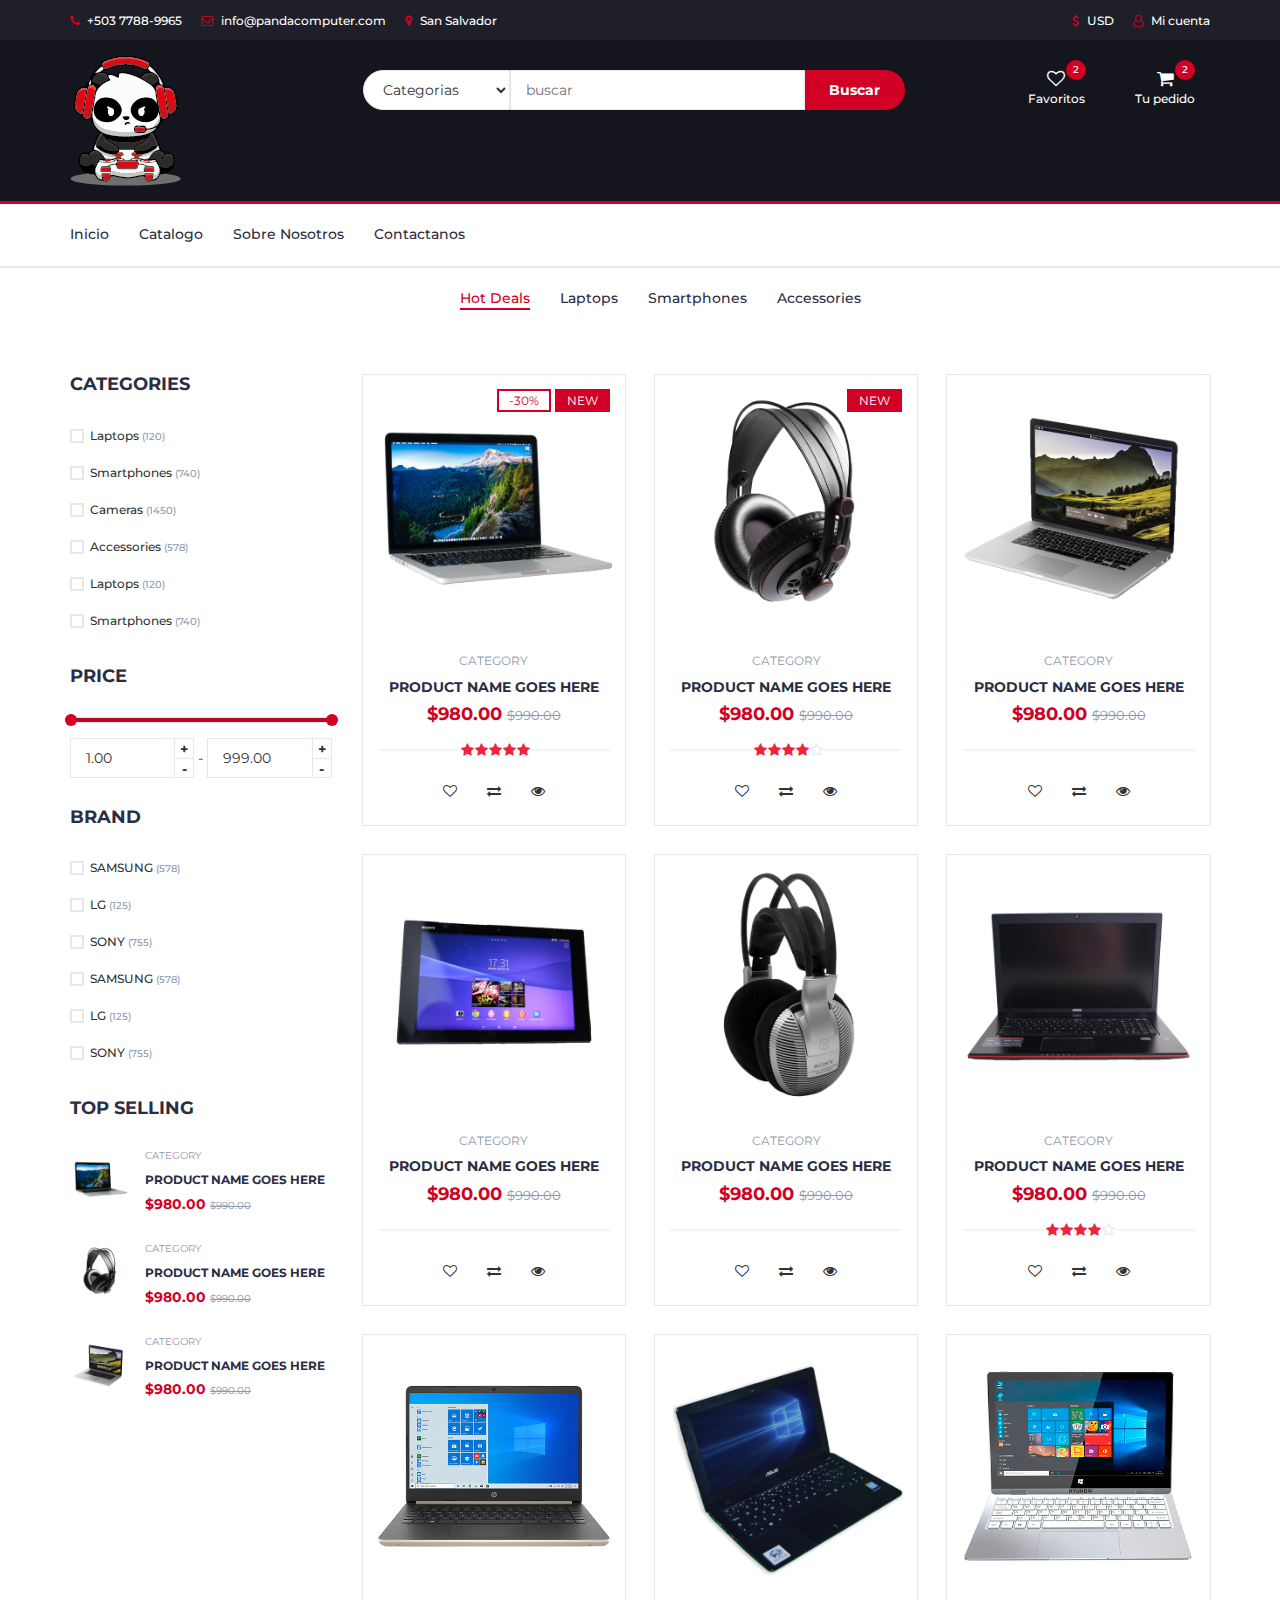
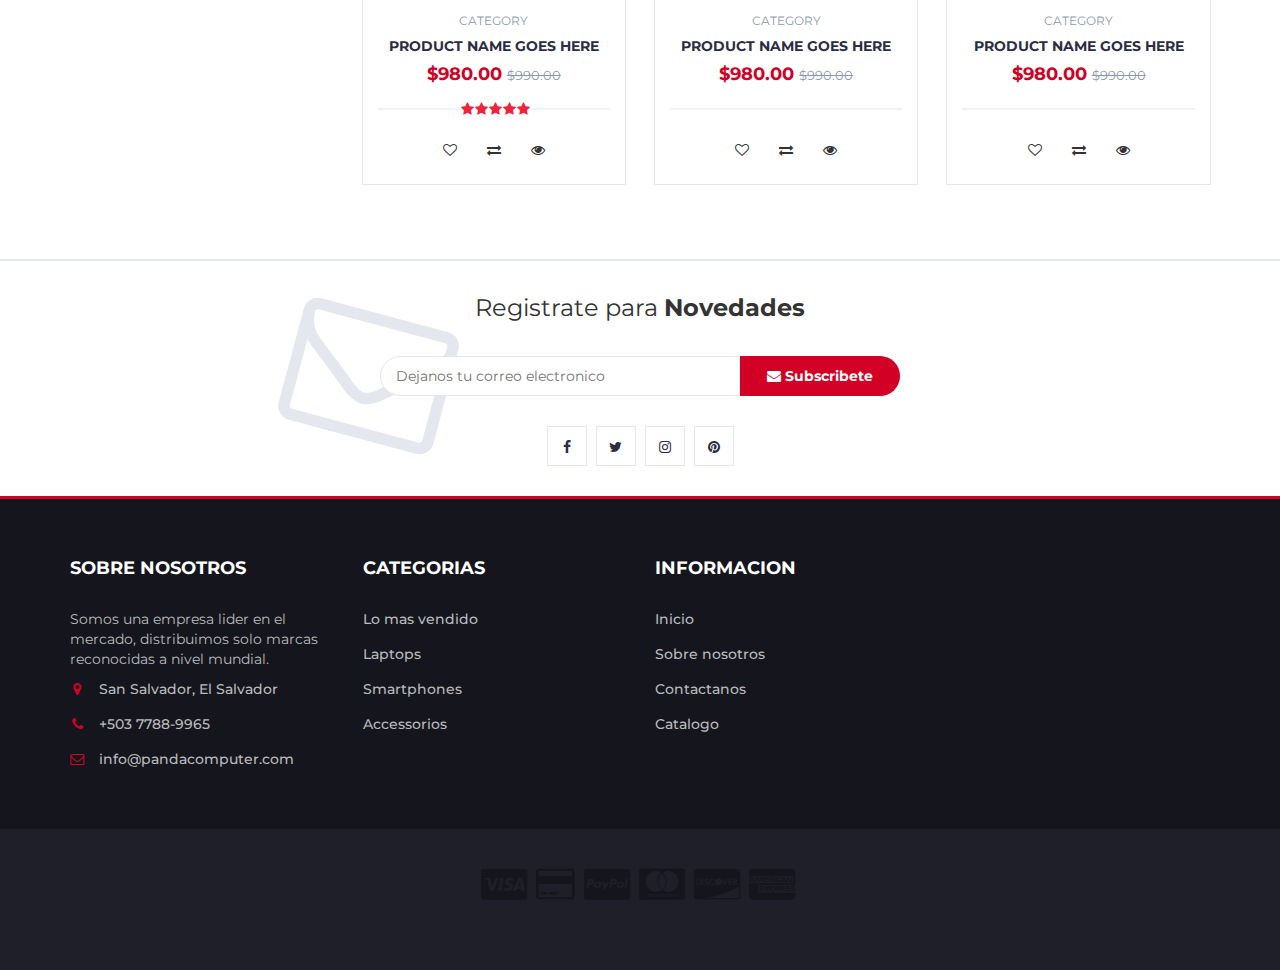
<file: store.html>
<!DOCTYPE html>
<html lang="en">
	<head>
		<meta charset="utf-8">
		<meta http-equiv="X-UA-Compatible" content="IE=edge">
		<meta name="viewport" content="width=device-width, initial-scale=1">
		 <!-- The above 3 meta tags *must* come first in the head; any other head content must come *after* these tags -->

		<title>Electro - HTML Ecommerce Template</title>

 		<!-- Google font -->
 		<link href="https://fonts.googleapis.com/css?family=Montserrat:400,500,700" rel="stylesheet">

 		<!-- Bootstrap -->
 		<link type="text/css" rel="stylesheet" href="css/bootstrap.min.css"/>

 		<!-- Slick -->
 		<link type="text/css" rel="stylesheet" href="css/slick.css"/>
 		<link type="text/css" rel="stylesheet" href="css/slick-theme.css"/>

 		<!-- nouislider -->
 		<link type="text/css" rel="stylesheet" href="css/nouislider.min.css"/>

 		<!-- Font Awesome Icon -->
 		<link rel="stylesheet" href="css/font-awesome.min.css">

 		<!-- Custom stlylesheet -->
 		<link type="text/css" rel="stylesheet" href="css/style.css"/>

		<!-- HTML5 shim and Respond.js for IE8 support of HTML5 elements and media queries -->
		<!-- WARNING: Respond.js doesn't work if you view the page via file:// -->
		<!--[if lt IE 9]>
		  <script src="https://oss.maxcdn.com/html5shiv/3.7.3/html5shiv.min.js"></script>
		  <script src="https://oss.maxcdn.com/respond/1.4.2/respond.min.js"></script>
		<![endif]-->

    </head>
	<body>
		<!-- HEADER -->
		<header>
			<!-- TOP HEADER -->
			<div id="top-header">
				<div class="container">
					<ul class="header-links pull-left">
						<li><a href="#"><i class="fa fa-phone"></i> +503 7788-9965</a></li>
						<li><a href="#"><i class="fa fa-envelope-o"></i> info@pandacomputer.com</a></li>
						<li><a href="#"><i class="fa fa-map-marker"></i> San Salvador</a></li>
					</ul>
					<ul class="header-links pull-right">
						<li><a href="#"><i class="fa fa-dollar"></i> USD</a></li>
						<li><a href="#"><i class="fa fa-user-o"></i> Mi cuenta</a></li>
					</ul>
				</div>
			</div>
			<!-- /TOP HEADER -->

			<!-- MAIN HEADER -->
			<div id="header">
				<!-- container -->
				<div class="container">
					<!-- row -->
					<div class="row">
						<!-- LOGO -->
						<div class="col-md-3">
							<div class="header-logo">
								<a href="#" class="logo">
									<img src="./img/logo.png" alt="">
								</a>
							</div>
						</div>
						<!-- /LOGO -->

						<!-- SEARCH BAR -->
						<div class="col-md-6">
							<div class="header-search">
								<form>
									<select class="input-select">
										<option value="0">Categorias</option>
										<option value="1">Laptop</option>
										<option value="1">Smartphones</option>
										<option value="1">Accesorios</option>
									</select>
									<input class="input" placeholder="buscar">
									<button class="search-btn">Buscar</button>
								</form>
							</div>
						</div>
						<!-- /SEARCH BAR -->

						<!-- ACCOUNT -->
						<div class="col-md-3 clearfix">
							<div class="header-ctn">
								<!-- Wishlist -->
								<div>
									<a href="index.html">
										<i class="fa fa-heart-o"></i>
										<span>Favoritos</span>
										<div class="qty">2</div>
									</a>
								</div>
								<!-- /Wishlist -->

								<!-- Cart -->
								<div class="dropdown">
									<a class="dropdown-toggle" data-toggle="dropdown" aria-expanded="true">
										<i class="fa fa-shopping-cart"></i>
										<span>Tu pedido</span>
										<div class="qty">2</div>
									</a>
									<div class="cart-dropdown">
										<div class="cart-list">
											<div class="product-widget">
												<div class="product-img">
													<img src="./img/product01.png" alt="">
												</div>
												<div class="product-body">
													<h3 class="product-name"><a href="#">Laptop HP</a></h3>
													<h4 class="product-price"><span class="qty">1x</span>$980.00</h4>
												</div>
												<button class="delete"><i class="fa fa-close"></i></button>
											</div>

											<div class="product-widget">
												<div class="product-img">
													<img src="./img/product02.png" alt="">
												</div>
												<div class="product-body">
													<h3 class="product-name"><a href="#">Headset Jabra</a></h3>
													<h4 class="product-price"><span class="qty">1x</span>$50.00</h4>
												</div>
												<button class="delete"><i class="fa fa-close"></i></button>
											</div>
										</div>
										<div class="cart-summary">
											<small>2 Item(s) selected</small>
											<h5>SUBTOTAL: $1030.00</h5>
										</div>
										<div class="cart-btns">
											<a href="#">View Cart</a>
											<a href="#">Ordenar  <i class="fa fa-arrow-circle-right"></i></a>
										</div>
									</div>
								</div>
								<!-- /Cart -->

								<!-- Menu Toogle -->
								<div class="menu-toggle">
									<a href="#">
										<i class="fa fa-bars"></i>
										<span>Menu</span>
									</a>
								</div>
								<!-- /Menu Toogle -->
							</div>
						</div>
						<!-- /ACCOUNT -->
					</div>
					<!-- row -->
				</div>
				<!-- container -->
			</div>
			<!-- /MAIN HEADER -->
		</header>
		<!-- /HEADER -->

		<!-- NAVIGATION -->
		<nav id="navigation">
			<div class="container">
				<!-- responsive-nav -->
				<div id="responsive-nav">
					<!-- NAV -->
					<ul class="main-nav nav navbar-nav">
						<li><a href="index.html">Inicio</a></li>
						<li><a href="store.html">Catalogo</a></li>
						<li><a href="about.html">Sobre Nosotros</a></li>
						<li><a href="contact.html">Contactanos</a></li>
					</ul>
					<!-- /NAV -->
				</div>
				<!-- /responsive-nav -->
			</div>
		</nav>
		<!-- /NAVIGATION -->
			<!-- container -->
			<div class="container">
				<!-- row -->
				<div class="row">	
					<div class="col-md-6 col-md-offset-4">
						<div id="responsive-nav">
							<!-- NAV -->
							<ul class="main-nav nav navbar-nav">
								<li class="active"><a href="#">Hot Deals</a></li>
								<li><a href="#">Laptops</a></li>
								<li><a href="#">Smartphones</a></li>
								<li><a href="#">Accessories</a></li>
							</ul>
							<!-- /NAV -->
						</div>
					</div>
				</div>
				<!-- /row -->
			</div>
			<!-- /container -->

		<!-- SECTION -->
		<div class="section">
			<!-- container -->
			<div class="container">
				<!-- row -->
				<div class="row">
					<!-- ASIDE -->
					<div id="aside" class="col-md-3">
						<!-- aside Widget -->
						<div class="aside">
							<h3 class="aside-title">Categories</h3>
							<div class="checkbox-filter">

								<div class="input-checkbox">
									<input type="checkbox" id="category-1">
									<label for="category-1">
										<span></span>
										Laptops
										<small>(120)</small>
									</label>
								</div>

								<div class="input-checkbox">
									<input type="checkbox" id="category-2">
									<label for="category-2">
										<span></span>
										Smartphones
										<small>(740)</small>
									</label>
								</div>

								<div class="input-checkbox">
									<input type="checkbox" id="category-3">
									<label for="category-3">
										<span></span>
										Cameras
										<small>(1450)</small>
									</label>
								</div>

								<div class="input-checkbox">
									<input type="checkbox" id="category-4">
									<label for="category-4">
										<span></span>
										Accessories
										<small>(578)</small>
									</label>
								</div>

								<div class="input-checkbox">
									<input type="checkbox" id="category-5">
									<label for="category-5">
										<span></span>
										Laptops
										<small>(120)</small>
									</label>
								</div>

								<div class="input-checkbox">
									<input type="checkbox" id="category-6">
									<label for="category-6">
										<span></span>
										Smartphones
										<small>(740)</small>
									</label>
								</div>
							</div>
						</div>
						<!-- /aside Widget -->

						<!-- aside Widget -->
						<div class="aside">
							<h3 class="aside-title">Price</h3>
							<div class="price-filter">
								<div id="price-slider"></div>
								<div class="input-number price-min">
									<input id="price-min" type="number">
									<span class="qty-up">+</span>
									<span class="qty-down">-</span>
								</div>
								<span>-</span>
								<div class="input-number price-max">
									<input id="price-max" type="number">
									<span class="qty-up">+</span>
									<span class="qty-down">-</span>
								</div>
							</div>
						</div>
						<!-- /aside Widget -->

						<!-- aside Widget -->
						<div class="aside">
							<h3 class="aside-title">Brand</h3>
							<div class="checkbox-filter">
								<div class="input-checkbox">
									<input type="checkbox" id="brand-1">
									<label for="brand-1">
										<span></span>
										SAMSUNG
										<small>(578)</small>
									</label>
								</div>
								<div class="input-checkbox">
									<input type="checkbox" id="brand-2">
									<label for="brand-2">
										<span></span>
										LG
										<small>(125)</small>
									</label>
								</div>
								<div class="input-checkbox">
									<input type="checkbox" id="brand-3">
									<label for="brand-3">
										<span></span>
										SONY
										<small>(755)</small>
									</label>
								</div>
								<div class="input-checkbox">
									<input type="checkbox" id="brand-4">
									<label for="brand-4">
										<span></span>
										SAMSUNG
										<small>(578)</small>
									</label>
								</div>
								<div class="input-checkbox">
									<input type="checkbox" id="brand-5">
									<label for="brand-5">
										<span></span>
										LG
										<small>(125)</small>
									</label>
								</div>
								<div class="input-checkbox">
									<input type="checkbox" id="brand-6">
									<label for="brand-6">
										<span></span>
										SONY
										<small>(755)</small>
									</label>
								</div>
							</div>
						</div>
						<!-- /aside Widget -->

						<!-- aside Widget -->
						<div class="aside">
							<h3 class="aside-title">Top selling</h3>
							<div class="product-widget">
								<div class="product-img">
									<img src="./img/product01.png" alt="">
								</div>
								<div class="product-body">
									<p class="product-category">Category</p>
									<h3 class="product-name"><a href="#">product name goes here</a></h3>
									<h4 class="product-price">$980.00 <del class="product-old-price">$990.00</del></h4>
								</div>
							</div>

							<div class="product-widget">
								<div class="product-img">
									<img src="./img/product02.png" alt="">
								</div>
								<div class="product-body">
									<p class="product-category">Category</p>
									<h3 class="product-name"><a href="#">product name goes here</a></h3>
									<h4 class="product-price">$980.00 <del class="product-old-price">$990.00</del></h4>
								</div>
							</div>

							<div class="product-widget">
								<div class="product-img">
									<img src="./img/product03.png" alt="">
								</div>
								<div class="product-body">
									<p class="product-category">Category</p>
									<h3 class="product-name"><a href="#">product name goes here</a></h3>
									<h4 class="product-price">$980.00 <del class="product-old-price">$990.00</del></h4>
								</div>
							</div>
						</div>
						<!-- /aside Widget -->
					</div>
					<!-- /ASIDE -->

					<!-- STORE -->
					<div id="store" class="col-md-9">
						<!-- store top filter -->
				
						<!-- /store top filter -->

						<!-- store products -->
						<div class="row">
							<!-- product -->
							<div class="col-md-4 col-xs-6">
								<div class="product">
									<div class="product-img">
										<img src="./img/product01.png" alt="">
										<div class="product-label">
											<span class="sale">-30%</span>
											<span class="new">NEW</span>
										</div>
									</div>
									<div class="product-body">
										<p class="product-category">Category</p>
										<h3 class="product-name"><a href="#">product name goes here</a></h3>
										<h4 class="product-price">$980.00 <del class="product-old-price">$990.00</del></h4>
										<div class="product-rating">
											<i class="fa fa-star"></i>
											<i class="fa fa-star"></i>
											<i class="fa fa-star"></i>
											<i class="fa fa-star"></i>
											<i class="fa fa-star"></i>
										</div>
										<div class="product-btns">
											<button class="add-to-wishlist"><i class="fa fa-heart-o"></i><span class="tooltipp">add to wishlist</span></button>
											<button class="add-to-compare"><i class="fa fa-exchange"></i><span class="tooltipp">add to compare</span></button>
											<button class="quick-view"><i class="fa fa-eye"></i><span class="tooltipp">quick view</span></button>
										</div>
									</div>
									<div class="add-to-cart">
										<button class="add-to-cart-btn"><i class="fa fa-shopping-cart"></i> add to cart</button>
									</div>
								</div>
							</div>
							<!-- /product -->

							<!-- product -->
							<div class="col-md-4 col-xs-6">
								<div class="product">
									<div class="product-img">
										<img src="./img/product02.png" alt="">
										<div class="product-label">
											<span class="new">NEW</span>
										</div>
									</div>
									<div class="product-body">
										<p class="product-category">Category</p>
										<h3 class="product-name"><a href="#">product name goes here</a></h3>
										<h4 class="product-price">$980.00 <del class="product-old-price">$990.00</del></h4>
										<div class="product-rating">
											<i class="fa fa-star"></i>
											<i class="fa fa-star"></i>
											<i class="fa fa-star"></i>
											<i class="fa fa-star"></i>
											<i class="fa fa-star-o"></i>
										</div>
										<div class="product-btns">
											<button class="add-to-wishlist"><i class="fa fa-heart-o"></i><span class="tooltipp">add to wishlist</span></button>
											<button class="add-to-compare"><i class="fa fa-exchange"></i><span class="tooltipp">add to compare</span></button>
											<button class="quick-view"><i class="fa fa-eye"></i><span class="tooltipp">quick view</span></button>
										</div>
									</div>
									<div class="add-to-cart">
										<button class="add-to-cart-btn"><i class="fa fa-shopping-cart"></i> add to cart</button>
									</div>
								</div>
							</div>
							<!-- /product -->

							<div class="clearfix visible-sm visible-xs"></div>

							<!-- product -->
							<div class="col-md-4 col-xs-6">
								<div class="product">
									<div class="product-img">
										<img src="./img/product03.png" alt="">
									</div>
									<div class="product-body">
										<p class="product-category">Category</p>
										<h3 class="product-name"><a href="#">product name goes here</a></h3>
										<h4 class="product-price">$980.00 <del class="product-old-price">$990.00</del></h4>
										<div class="product-rating">
										</div>
										<div class="product-btns">
											<button class="add-to-wishlist"><i class="fa fa-heart-o"></i><span class="tooltipp">add to wishlist</span></button>
											<button class="add-to-compare"><i class="fa fa-exchange"></i><span class="tooltipp">add to compare</span></button>
											<button class="quick-view"><i class="fa fa-eye"></i><span class="tooltipp">quick view</span></button>
										</div>
									</div>
									<div class="add-to-cart">
										<button class="add-to-cart-btn"><i class="fa fa-shopping-cart"></i> add to cart</button>
									</div>
								</div>
							</div>
							<!-- /product -->

							<div class="clearfix visible-lg visible-md"></div>

							<!-- product -->
							<div class="col-md-4 col-xs-6">
								<div class="product">
									<div class="product-img">
										<img src="./img/product04.png" alt="">
									</div>
									<div class="product-body">
										<p class="product-category">Category</p>
										<h3 class="product-name"><a href="#">product name goes here</a></h3>
										<h4 class="product-price">$980.00 <del class="product-old-price">$990.00</del></h4>
										<div class="product-rating">
										</div>
										<div class="product-btns">
											<button class="add-to-wishlist"><i class="fa fa-heart-o"></i><span class="tooltipp">add to wishlist</span></button>
											<button class="add-to-compare"><i class="fa fa-exchange"></i><span class="tooltipp">add to compare</span></button>
											<button class="quick-view"><i class="fa fa-eye"></i><span class="tooltipp">quick view</span></button>
										</div>
									</div>
									<div class="add-to-cart">
										<button class="add-to-cart-btn"><i class="fa fa-shopping-cart"></i> add to cart</button>
									</div>
								</div>
							</div>
							<!-- /product -->

							<div class="clearfix visible-sm visible-xs"></div>

							<!-- product -->
							<div class="col-md-4 col-xs-6">
								<div class="product">
									<div class="product-img">
										<img src="./img/product05.png" alt="">
									</div>
									<div class="product-body">
										<p class="product-category">Category</p>
										<h3 class="product-name"><a href="#">product name goes here</a></h3>
										<h4 class="product-price">$980.00 <del class="product-old-price">$990.00</del></h4>
										<div class="product-rating">
										</div>
										<div class="product-btns">
											<button class="add-to-wishlist"><i class="fa fa-heart-o"></i><span class="tooltipp">add to wishlist</span></button>
											<button class="add-to-compare"><i class="fa fa-exchange"></i><span class="tooltipp">add to compare</span></button>
											<button class="quick-view"><i class="fa fa-eye"></i><span class="tooltipp">quick view</span></button>
										</div>
									</div>
									<div class="add-to-cart">
										<button class="add-to-cart-btn"><i class="fa fa-shopping-cart"></i> add to cart</button>
									</div>
								</div>
							</div>
							<!-- /product -->

							<!-- product -->
							<div class="col-md-4 col-xs-6">
								<div class="product">
									<div class="product-img">
										<img src="./img/product06.png" alt="">
									</div>
									<div class="product-body">
										<p class="product-category">Category</p>
										<h3 class="product-name"><a href="#">product name goes here</a></h3>
										<h4 class="product-price">$980.00 <del class="product-old-price">$990.00</del></h4>
										<div class="product-rating">
											<i class="fa fa-star"></i>
											<i class="fa fa-star"></i>
											<i class="fa fa-star"></i>
											<i class="fa fa-star"></i>
											<i class="fa fa-star-o"></i>
										</div>
										<div class="product-btns">
											<button class="add-to-wishlist"><i class="fa fa-heart-o"></i><span class="tooltipp">add to wishlist</span></button>
											<button class="add-to-compare"><i class="fa fa-exchange"></i><span class="tooltipp">add to compare</span></button>
											<button class="quick-view"><i class="fa fa-eye"></i><span class="tooltipp">quick view</span></button>
										</div>
									</div>
									<div class="add-to-cart">
										<button class="add-to-cart-btn"><i class="fa fa-shopping-cart"></i> add to cart</button>
									</div>
								</div>
							</div>
							<!-- /product -->

							<div class="clearfix visible-lg visible-md visible-sm visible-xs"></div>

							<!-- product -->
							<div class="col-md-4 col-xs-6">
								<div class="product">
									<div class="product-img">
										<img src="./img/laptop/LaptopHP14.png" alt="">
									</div>
									<div class="product-body">
										<p class="product-category">Category</p>
										<h3 class="product-name"><a href="#">product name goes here</a></h3>
										<h4 class="product-price">$980.00 <del class="product-old-price">$990.00</del></h4>
										<div class="product-rating">
											<i class="fa fa-star"></i>
											<i class="fa fa-star"></i>
											<i class="fa fa-star"></i>
											<i class="fa fa-star"></i>
											<i class="fa fa-star"></i>
										</div>
										<div class="product-btns">
											<button class="add-to-wishlist"><i class="fa fa-heart-o"></i><span class="tooltipp">add to wishlist</span></button>
											<button class="add-to-compare"><i class="fa fa-exchange"></i><span class="tooltipp">add to compare</span></button>
											<button class="quick-view"><i class="fa fa-eye"></i><span class="tooltipp">quick view</span></button>
										</div>
									</div>
									<div class="add-to-cart">
										<button class="add-to-cart-btn"><i class="fa fa-shopping-cart"></i> add to cart</button>
									</div>
								</div>
							</div>
							<!-- /product -->

							<!-- product -->
							<div class="col-md-4 col-xs-6">
								<div class="product">
									<div class="product-img">
										<img src="./img/product08.png" alt="">
									</div>
									<div class="product-body">
										<p class="product-category">Category</p>
										<h3 class="product-name"><a href="#">product name goes here</a></h3>
										<h4 class="product-price">$980.00 <del class="product-old-price">$990.00</del></h4>
										<div class="product-rating">
										</div>
										<div class="product-btns">
											<button class="add-to-wishlist"><i class="fa fa-heart-o"></i><span class="tooltipp">add to wishlist</span></button>
											<button class="add-to-compare"><i class="fa fa-exchange"></i><span class="tooltipp">add to compare</span></button>
											<button class="quick-view"><i class="fa fa-eye"></i><span class="tooltipp">quick view</span></button>
										</div>
									</div>
									<div class="add-to-cart">
										<button class="add-to-cart-btn"><i class="fa fa-shopping-cart"></i> add to cart</button>
									</div>
								</div>
							</div>
							<!-- /product -->

							<div class="clearfix visible-sm visible-xs"></div>

							<!-- product -->
							<div class="col-md-4 col-xs-6">
								<div class="product">
									<div class="product-img">
										<img src="./img/laptop/LaptopHyundai FlipNote11.png" alt="">
									</div>
									<div class="product-body">
										<p class="product-category">Category</p>
										<h3 class="product-name"><a href="#">product name goes here</a></h3>
										<h4 class="product-price">$980.00 <del class="product-old-price">$990.00</del></h4>
										<div class="product-rating">
										</div>
										<div class="product-btns">
											<button class="add-to-wishlist"><i class="fa fa-heart-o"></i><span class="tooltipp">add to wishlist</span></button>
											<button class="add-to-compare"><i class="fa fa-exchange"></i><span class="tooltipp">add to compare</span></button>
											<button class="quick-view"><i class="fa fa-eye"></i><span class="tooltipp">quick view</span></button>
										</div>
									</div>
									<div class="add-to-cart">
										<button class="add-to-cart-btn"><i class="fa fa-shopping-cart"></i> add to cart</button>
									</div>
								</div>
							</div>
							<!-- /product -->
						</div>
						<!-- /store products -->

						<!-- store bottom filter -->
						
						<!-- /store bottom filter -->
					</div>
					<!-- /STORE -->
				</div>
				<!-- /row -->
			</div>
			<!-- /container -->
		</div>
		<!-- /SECTION -->

		<!-- NEWSLETTER -->
		<div id="newsletter" class="section">
			<!-- container -->
			<div class="container">
				<!-- row -->
				<div class="row">
					<div class="col-md-12">
						<div class="newsletter">
							<p>Registrate para <strong>Novedades</strong></p>
							<form>
								<input class="input" type="email" placeholder="Dejanos tu correo electronico">
								<button class="newsletter-btn"><i class="fa fa-envelope"></i> Subscribete</button>
							</form>
							<ul class="newsletter-follow">
								<li>
									<a href="#"><i class="fa fa-facebook"></i></a>
								</li>
								<li>
									<a href="#"><i class="fa fa-twitter"></i></a>
								</li>
								<li>
									<a href="#"><i class="fa fa-instagram"></i></a>
								</li>
								<li>
									<a href="#"><i class="fa fa-pinterest"></i></a>
								</li>
							</ul>
						</div>
					</div>
				</div>
				<!-- /row -->
			</div>
			<!-- /container -->
		</div>
		<!-- /NEWSLETTER -->

		<!-- FOOTER -->
		<footer id="footer">
			<!-- top footer -->
			<div id="footer-top" class="section">
				<!-- container -->
				<div class="container">
					<!-- row -->
					<div class="row">
						<div class="col-md-3 col-xs-6">
							<div class="footer">
								<h3 class="footer-title">Sobre nosotros</h3>
								<p>Somos una empresa lider en el mercado, distribuimos solo marcas reconocidas a nivel mundial.</p>
								<ul class="footer-links">
									<li><a href="#"><i class="fa fa-map-marker"></i>San Salvador, El Salvador</a></li>
									<li><a href="#"><i class="fa fa-phone"></i>+503 7788-9965</a></li>
									<li><a href="#"><i class="fa fa-envelope-o"></i>info@pandacomputer.com</a></li>
								</ul>
							</div>
						</div>

						<div class="col-md-3 col-xs-6">
							<div class="footer">
								<h3 class="footer-title">Categorias</h3>
								<ul class="footer-links">
									<li><a href="store.html">Lo mas vendido</a></li>
									<li><a href="store.html">Laptops</a></li>
									<li><a href="store.html">Smartphones</a></li>
									<li><a href="store.html">Accessorios</a></li>
								</ul>
							</div>
						</div>

						<div class="clearfix visible-xs"></div>

						<div class="col-md-3 col-xs-6">
							<div class="footer">
								<h3 class="footer-title">Informacion</h3>
								<ul class="footer-links">
									<li><a href="index.html">Inicio</a></li>
									<li><a href="about.html">Sobre nosotros</a></li>
									<li><a href="contact.html">Contactanos</a></li>
									<li><a href="store.html">Catalogo</a></li>
								</ul>
							</div>
						</div>

						<div class="col-md-3 col-xs-6">
							<div class="footer">
								<h3 class="footer-title"></h3>
								<ul class="footer-links">
									<li><a href="#"></a></li>
									<li><a href="#"></a></li>
									<li><a href="#"></a></li>
									<li><a href="#"></a></li>
									<li><a href="#"></a></li>
								</ul>
							</div>
						</div>
					</div>
					<!-- /row -->
				</div>
				<!-- /container -->
			</div>
			<!-- /top footer -->

			<!-- bottom footer -->
			<div id="bottom-footer" class="section">
				<div class="container">
					<!-- row -->
					<div class="row">
						<div class="col-md-12 text-center">
							<ul class="footer-payments">
								<li><a href="#"><i class="fa fa-cc-visa"></i></a></li>
								<li><a href="#"><i class="fa fa-credit-card"></i></a></li>
								<li><a href="#"><i class="fa fa-cc-paypal"></i></a></li>
								<li><a href="#"><i class="fa fa-cc-mastercard"></i></a></li>
								<li><a href="#"><i class="fa fa-cc-discover"></i></a></li>
								<li><a href="#"><i class="fa fa-cc-amex"></i></a></li>
							</ul>
							<span class="copyright">

							</span>
						</div>
					</div>
						<!-- /row -->
				</div>
				<!-- /container -->
			</div>
			<!-- /bottom footer -->
		</footer>
		<!-- /FOOTER -->

		<!-- jQuery Plugins -->
		<script src="js/jquery.min.js"></script>
		<script src="js/bootstrap.min.js"></script>
		<script src="js/slick.min.js"></script>
		<script src="js/nouislider.min.js"></script>
		<script src="js/jquery.zoom.min.js"></script>
		<script src="js/main.js"></script>

	</body>
</html>
</file>
<file: css/style.css>
/*
Template Name: Electro - HTML Ecommerce Template
Author: yaminncco

Colors:
	Body 		: #333
	Headers 	: #2B2D42
	Primary 	: #D10024
	Dark 		: #15161D ##1E1F29
	Grey 		: #E4E7ED #FBFBFC #8D99AE #B9BABC

Fonts: Montserrat

Table OF Contents
------------------------------------
1 > GENERAL
------ Typography
------ Buttons
------ Inputs
------ Sections
------ Breadcrumb
2 > HEADER
------ Top header
------ Logo
------ Search
------ Cart
3 > NAVIGATION
------ Main nav
------ Responsive Nav
4 > CATEGORY SHOP
5 > HOT DEAL
6 > PRODUCT
------ Product
------ Widget product
------ Product slick
7 > STORE PAGE
------ Aside
------ Store
8 > PRODUCT DETAILS PAGE
------ Product view
------ Product details
------ Product tab
9 > CHECKOUT PAGE
10 > NEWSLETTER
11 > FOOTER
11 > SLICK STYLE
12 > RESPONSIVE
------------------------------------*/

/*=========================================================
	01 -> GENERAL
===========================================================*/

/*----------------------------*\
	Typography
\*----------------------------*/

body {
  font-family: "Montserrat", sans-serif;
  font-weight: 400;
  color: #333;
}

h1,
h2,
h3,
h4,
h5,
h6 {
  color: #2b2d42;
  font-weight: 700;
  margin: 0 0 10px;
}

a {
  color: #2b2d42;
  font-weight: 500;
  -webkit-transition: 0.2s color;
  transition: 0.2s color;
}

a:hover,
a:focus {
  color: #d10024;
  text-decoration: none;
  outline: none;
}

ul,
ol {
  margin: 0;
  padding: 0;
  list-style: none;
}

/*----------------------------*\
	Buttons
\*----------------------------*/

.primary-btn {
  display: inline-block;
  padding: 12px 30px;
  background-color: #d10024;
  border: none;
  border-radius: 40px;
  color: #fff;
  text-transform: uppercase;
  font-weight: 700;
  text-align: center;
  -webkit-transition: 0.2s all;
  transition: 0.2s all;
}

.primary-btn:hover,
.primary-btn:focus {
  opacity: 0.9;
  color: #fff;
}

/*----------------------------*\
	Inputs
\*----------------------------*/

/*-- Text input --*/

.input {
  height: 40px;
  padding: 0px 15px;
  border: 1px solid #e4e7ed;
  background-color: #fff;
  width: 100%;
}

textarea.input {
  padding: 15px;
  min-height: 90px;
}

/*-- Number input --*/

.input-number {
  position: relative;
}

.input-number input[type="number"]::-webkit-inner-spin-button,
.input-number input[type="number"]::-webkit-outer-spin-button {
  -webkit-appearance: none;
  margin: 0;
}

.input-number input[type="number"] {
  -moz-appearance: textfield;
  height: 40px;
  width: 100%;
  border: 1px solid #e4e7ed;
  background-color: #fff;
  padding: 0px 35px 0px 15px;
}

.input-number .qty-up,
.input-number .qty-down {
  position: absolute;
  display: block;
  width: 20px;
  height: 20px;
  border: 1px solid #e4e7ed;
  background-color: #fff;
  text-align: center;
  font-weight: 700;
  cursor: pointer;
  -webkit-user-select: none;
  -moz-user-select: none;
  -ms-user-select: none;
  user-select: none;
}

.input-number .qty-up {
  right: 0;
  top: 0;
  border-bottom: 0px;
}

.input-number .qty-down {
  right: 0;
  bottom: 0;
}

.input-number .qty-up:hover,
.input-number .qty-down:hover {
  background-color: #e4e7ed;
  color: #d10024;
}

/*-- Select input --*/

.input-select {
  padding: 0px 15px;
  background: #fff;
  border: 1px solid #e4e7ed;
  height: 40px;
}

/*-- checkbox & radio input --*/

.input-radio,
.input-checkbox {
  position: relative;
  display: block;
}

.input-radio input[type="radio"]:not(:checked),
.input-radio input[type="radio"]:checked,
.input-checkbox input[type="checkbox"]:not(:checked),
.input-checkbox input[type="checkbox"]:checked {
  position: absolute;
  margin-left: -9999px;
  visibility: hidden;
}

.input-radio label,
.input-checkbox label {
  font-weight: 500;
  min-height: 20px;
  padding-left: 20px;
  margin-bottom: 5px;
  cursor: pointer;
}

.input-radio input[type="radio"] + label span,
.input-checkbox input[type="checkbox"] + label span {
  position: absolute;
  left: 0px;
  top: 4px;
  width: 14px;
  height: 14px;
  border: 2px solid #e4e7ed;
  background: #fff;
}

.input-radio input[type="radio"] + label span {
  border-radius: 50%;
}

.input-radio input[type="radio"] + label span:after {
  content: "";
  position: absolute;
  left: 50%;
  top: 50%;
  -webkit-transform: translate(-50%, -50%) scale(0);
  -ms-transform: translate(-50%, -50%) scale(0);
  transform: translate(-50%, -50%) scale(0);
  background-color: #fff;
  width: 4px;
  height: 4px;
  border-radius: 50%;
  opacity: 0;
  -webkit-transition: all 0.2s;
  transition: all 0.2s;
}

.input-checkbox input[type="checkbox"] + label span:after {
  content: "✔";
  position: absolute;
  top: -2px;
  left: 1px;
  font-size: 10px;
  color: #fff;
  opacity: 0;
  -webkit-transform: scale(0);
  -ms-transform: scale(0);
  transform: scale(0);
  -webkit-transition: all 0.2s;
  transition: all 0.2s;
}

.input-radio input[type="radio"]:checked + label span,
.input-checkbox input[type="checkbox"]:checked + label span {
  background-color: #d10024;
  border-color: #d10024;
}

.input-radio input[type="radio"]:checked + label span:after {
  opacity: 1;
  -webkit-transform: translate(-50%, -50%) scale(1);
  -ms-transform: translate(-50%, -50%) scale(1);
  transform: translate(-50%, -50%) scale(1);
}

.input-checkbox input[type="checkbox"]:checked + label span:after {
  opacity: 1;
  -webkit-transform: scale(1);
  -ms-transform: scale(1);
  transform: scale(1);
}

.input-radio .caption,
.input-checkbox .caption {
  margin-top: 5px;
  max-height: 0;
  overflow: hidden;
  -webkit-transition: 0.3s max-height;
  transition: 0.3s max-height;
}

.input-radio input[type="radio"]:checked ~ .caption,
.input-checkbox input[type="checkbox"]:checked ~ .caption {
  max-height: 800px;
}

/*----------------------------*\
	Section
\*----------------------------*/

.section {
  padding-top: 30px;
  padding-bottom: 30px;
}

.section-title {
  position: relative;
  margin-bottom: 30px;
  margin-top: 15px;
}

.section-title .title {
  display: inline-block;
  text-transform: uppercase;
  margin: 0px;
}

.section-title .section-nav {
  float: right;
}

.section-title .section-nav .section-tab-nav {
  display: inline-block;
}

.section-tab-nav li {
  display: inline-block;
  margin-right: 15px;
}

.section-tab-nav li:last-child {
  margin-right: 0px;
}

.section-tab-nav li a {
  font-weight: 700;
  color: #8d99ae;
}

.section-tab-nav li a:after {
  content: "";
  display: block;
  width: 0%;
  height: 2px;
  background-color: #d10024;
  -webkit-transition: 0.2s all;
  transition: 0.2s all;
}

.section-tab-nav li.active a {
  color: #d10024;
}

.section-tab-nav li a:hover:after,
.section-tab-nav li a:focus:after,
.section-tab-nav li.active a:after {
  width: 100%;
}

.section-title .section-nav .products-slick-nav {
  top: 0px;
  right: 0px;
}

/*----------------------------*\
	Breadcrumb
\*----------------------------*/

#breadcrumb {
  padding: 30px 0px;
  background: #fbfbfc;
  border-bottom: 1px solid #e4e7ed;
  margin-bottom: 30px;
}

#breadcrumb .breadcrumb-header {
  display: inline-block;
  margin-top: 0px;
  margin-bottom: 0px;
  margin-right: 15px;
  text-transform: uppercase;
}

#breadcrumb .breadcrumb-tree {
  display: inline-block;
}

#breadcrumb .breadcrumb-tree li {
  display: inline-block;
  font-size: 12px;
  font-weight: 500;
  text-transform: uppercase;
}

#breadcrumb .breadcrumb-tree li + li {
  margin-left: 10px;
}

#breadcrumb .breadcrumb-tree li + li:before {
  content: "/";
  display: inline-block;
  color: #8d99ae;
  margin-right: 10px;
}

#breadcrumb .breadcrumb-tree li a {
  color: #8d99ae;
}

#breadcrumb .breadcrumb-tree li a:hover {
  color: #d10024;
}

/*=========================================================
	02 -> HEADER
===========================================================*/

/*----------------------------*\
	Top header
\*----------------------------*/

#top-header {
  padding-top: 10px;
  padding-bottom: 10px;
  background-color: #1e1f29;
}

.header-links li {
  display: inline-block;
  margin-right: 15px;
  font-size: 12px;
}

.header-links li:last-child {
  margin-right: 0px;
}

.header-links li a {
  color: #fff;
}

.header-links li a:hover {
  color: #d10024;
}

.header-links li i {
  color: #d10024;
  margin-right: 5px;
}

/*----------------------------*\
	Logo
\*----------------------------*/

#header {
  padding-top: 15px;
  padding-bottom: 15px;
  background-color: #15161d;
}

.header-logo {
  float: left;
}

.header-logo .logo img {
  display: block;
}

/*----------------------------*\
	Search
\*----------------------------*/

.header-search {
  padding: 15px 0px;
}

.header-search form {
  position: relative;
}

.header-search form .input-select {
  margin-right: -4px;
  border-radius: 40px 0px 0px 40px;
}

.header-search form .input {
  width: calc(100% - 260px);
  margin-right: -4px;
}

.header-search form .search-btn {
  height: 40px;
  width: 100px;
  background: #d10024;
  color: #fff;
  font-weight: 700;
  border: none;
  border-radius: 0px 40px 40px 0px;
}

/*----------------------------*\
	Cart
\*----------------------------*/

.header-ctn {
  float: right;
  padding: 15px 0px;
}

.header-ctn > div {
  display: inline-block;
}

.header-ctn > div + div {
  margin-left: 15px;
}

.header-ctn > div > a {
  display: block;
  position: relative;
  width: 90px;
  text-align: center;
  color: #fff;
}

.header-ctn > div > a > i {
  display: block;
  font-size: 18px;
}

.header-ctn > div > a > span {
  font-size: 12px;
}

.header-ctn > div > a > .qty {
  position: absolute;
  right: 15px;
  top: -10px;
  width: 20px;
  height: 20px;
  line-height: 20px;
  text-align: center;
  border-radius: 50%;
  font-size: 10px;
  color: #fff;
  background-color: #d10024;
}

.header-ctn .menu-toggle {
  display: none;
}

.cart-dropdown {
  position: absolute;
  width: 300px;
  background: #fff;
  padding: 15px;
  -webkit-box-shadow: 0px 0px 0px 2px #e4e7ed;
  box-shadow: 0px 0px 0px 2px #e4e7ed;
  z-index: 99;
  right: 0;
  opacity: 0;
  visibility: hidden;
}

.dropdown.open > .cart-dropdown {
  opacity: 1;
  visibility: visible;
}

.cart-dropdown .cart-list {
  max-height: 180px;
  overflow-y: scroll;
  margin-bottom: 15px;
}

.cart-dropdown .cart-list .product-widget {
  padding: 0px;
  -webkit-box-shadow: none;
  box-shadow: none;
}

.cart-dropdown .cart-list .product-widget:last-child {
  margin-bottom: 0px;
}

.cart-dropdown .cart-list .product-widget .product-img {
  left: 0px;
  top: 0px;
}

.cart-dropdown .cart-list .product-widget .product-body .product-price {
  color: #2b2d42;
}

.cart-dropdown .cart-btns {
  margin: 0px -17px -17px;
}

.cart-dropdown .cart-btns > a {
  display: inline-block;
  width: calc(50% - 0px);
  padding: 12px;
  background-color: #d10024;
  color: #fff;
  text-align: center;
  font-weight: 700;
  -webkit-transition: 0.2s all;
  transition: 0.2s all;
}

.cart-dropdown .cart-btns > a:first-child {
  margin-right: -4px;
  background-color: #1e1f29;
}

.cart-dropdown .cart-btns > a:hover {
  opacity: 0.9;
}

.cart-dropdown .cart-summary {
  border-top: 1px solid #e4e7ed;
  padding-top: 15px;
  padding-bottom: 15px;
}

/*=========================================================
	03 -> Navigation
===========================================================*/

#navigation {
  background: #fff;
  border-bottom: 2px solid #e4e7ed;
  border-top: 3px solid #d10024;
}

/*----------------------------*\
	Main nav
\*----------------------------*/

.main-nav > li + li {
  margin-left: 30px;
}

.main-nav > li > a {
  padding: 20px 0px;
}

.main-nav > li > a:hover,
.main-nav > li > a:focus,
.main-nav > li.active > a {
  color: #d10024;
  background-color: transparent;
}

.main-nav > li > a:after {
  content: "";
  display: block;
  width: 0%;
  height: 2px;
  background-color: #d10024;
  -webkit-transition: 0.2s all;
  transition: 0.2s all;
}

.main-nav > li > a:hover:after,
.main-nav > li > a:focus:after,
.main-nav > li.active > a:after {
  width: 100%;
}

.header-ctn li.nav-toggle {
  display: none;
}

/*----------------------------*\
	responsive nav
\*----------------------------*/

@media only screen and (max-width: 991px) {
  .header-ctn .menu-toggle {
    display: inline-block;
  }
  #responsive-nav {
    position: fixed;
    left: 0;
    top: 0;
    background: #15161d;
    height: 100vh;
    max-width: 250px;
    width: 0%;
    overflow: hidden;
    z-index: 22;
    padding-top: 60px;
    -webkit-transform: translateX(-100%);
    -ms-transform: translateX(-100%);
    transform: translateX(-100%);
    -webkit-transition: 0.2s all;
    transition: 0.2s all;
  }
  #responsive-nav.active {
    -webkit-transform: translateX(0%);
    -ms-transform: translateX(0%);
    transform: translateX(0%);
    width: 100%;
  }
  .main-nav {
    margin: 0px;
    float: none;
  }
  .main-nav > li {
    display: block;
    float: none;
  }
  .main-nav > li + li {
    margin-left: 0px;
  }
  .main-nav > li > a {
    padding: 15px;
    color: #fff;
  }
}

/*=========================================================
	04 -> CATEGORY SHOP
===========================================================*/

.shop {
  position: relative;
  overflow: hidden;
  margin: 15px 0px;
}

.shop:before {
  content: "";
  position: absolute;
  top: 0;
  bottom: 0;
  left: 0px;
  width: 60%;
  background: #d10024;
  opacity: 0.9;
  -webkit-transform: skewX(-45deg);
  -ms-transform: skewX(-45deg);
  transform: skewX(-45deg);
}

.shop:after {
  content: "";
  position: absolute;
  top: 0;
  bottom: 0;
  left: 1px;
  width: 100%;
  background: #d10024;
  opacity: 0.9;
  -webkit-transform: skewX(-45deg) translateX(-100%);
  -ms-transform: skewX(-45deg) translateX(-100%);
  transform: skewX(-45deg) translateX(-100%);
}

.shop .shop-img {
  position: relative;
  background-color: #e4e7ed;
  z-index: -1;
}

.shop .shop-img > img {
  width: 100%;
  -webkit-transition: 0.2s all;
  transition: 0.2s all;
}

.shop:hover .shop-img > img {
  -webkit-transform: scale(1.1);
  -ms-transform: scale(1.1);
  transform: scale(1.1);
}

.shop .shop-body {
  position: absolute;
  top: 0;
  width: 75%;
  padding: 30px;
  z-index: 10;
}

.shop .shop-body h3 {
  color: #fff;
}

.shop .shop-body .cta-btn {
  color: #fff;
  text-transform: uppercase;
}

/*=========================================================
	05 -> HOT DEAL
===========================================================*/

#hot-deal.section {
  padding: 60px 0px;
  margin: 30px 0px;
  background-color: #e4e7ed;
  background-image: url("../img/hotdeal.png");
  background-position: center;
  background-repeat: no-repeat;
}

.hot-deal {
  text-align: center;
}

.hot-deal .hot-deal-countdown {
  margin-bottom: 30px;
}

.hot-deal .hot-deal-countdown > li {
  position: relative;
  display: inline-block;
  width: 100px;
  height: 100px;
  background: #d10024e6;
  text-align: center;
  border-radius: 50%;
  margin: 0px 5px;
}

.hot-deal .hot-deal-countdown > li > div {
  position: absolute;
  left: 0;
  right: 0;
  top: 50%;
  -webkit-transform: translateY(-50%);
  -ms-transform: translateY(-50%);
  transform: translateY(-50%);
}

.hot-deal .hot-deal-countdown > li > div h3 {
  color: #fff;
  margin-bottom: 0px;
}

.hot-deal .hot-deal-countdown > li > div span {
  display: block;
  font-size: 10px;
  text-transform: uppercase;
  color: #fff;
}

.hot-deal p {
  text-transform: uppercase;
  font-size: 24px;
}

.hot-deal .cta-btn {
  margin-top: 15px;
}

/*=========================================================
	06 -> PRODUCT
===========================================================*/

/*----------------------------*\
	product
\*----------------------------*/

.product {
  position: relative;
  margin: 15px 0px;
  -webkit-box-shadow: 0px 0px 0px 0px #e4e7ed, 0px 0px 0px 1px #e4e7ed;
  box-shadow: 0px 0px 0px 0px #e4e7ed, 0px 0px 0px 1px #e4e7ed;
  -webkit-transition: 0.2s all;
  transition: 0.2s all;
}

.product:hover {
  -webkit-box-shadow: 0px 0px 6px 0px #e4e7ed, 0px 0px 0px 2px #d10024;
  box-shadow: 0px 0px 6px 0px #e4e7ed, 0px 0px 0px 2px #d10024;
}

.product .product-img {
  position: relative;
}

.product .product-img > img {
  width: 100%;
}

.product .product-img .product-label {
  position: absolute;
  top: 15px;
  right: 15px;
}

.product .product-img .product-label > span {
  border: 2px solid;
  padding: 2px 10px;
  font-size: 12px;
}

.product .product-img .product-label > span.sale {
  background-color: #fff;
  border-color: #d10024;
  color: #d10024;
}

.product .product-img .product-label > span.new {
  background-color: #d10024;
  border-color: #d10024;
  color: #fff;
}

.product .product-body {
  position: relative;
  padding: 15px;
  background-color: #fff;
  text-align: center;
  z-index: 20;
}

.product .product-body .product-category {
  text-transform: uppercase;
  font-size: 12px;
  color: #8d99ae;
}

.product .product-body .product-name {
  text-transform: uppercase;
  font-size: 14px;
}

.product .product-body .product-name > a {
  font-weight: 700;
}

.product .product-body .product-name > a:hover,
.product .product-body .product-name > a:focus {
  color: #d10024;
}

.product .product-body .product-price {
  color: #d10024;
  font-size: 18px;
}

.product .product-body .product-price .product-old-price {
  font-size: 70%;
  font-weight: 400;
  color: #8d99ae;
}

.product .product-body .product-rating {
  position: relative;
  margin: 15px 0px 10px;
  height: 20px;
}

.product .product-body .product-rating > i {
  position: relative;
  width: 14px;
  margin-right: -4px;
  background: #fff;
  color: #e4e7ed;
  z-index: 10;
}

.product .product-body .product-rating > i.fa-star {
  color: #ef233c;
}

.product .product-body .product-rating:after {
  content: "";
  position: absolute;
  top: 50%;
  left: 0;
  right: 0;
  -webkit-transform: translateY(-50%);
  -ms-transform: translateY(-50%);
  transform: translateY(-50%);
  height: 1px;
  background-color: #e4e7ed;
}

.product .product-body .product-btns > button {
  position: relative;
  width: 40px;
  height: 40px;
  line-height: 40px;
  background: transparent;
  border: none;
  -webkit-transition: 0.2s all;
  transition: 0.2s all;
}

.product .product-body .product-btns > button:hover {
  background-color: #e4e7ed;
  color: #d10024;
  border-radius: 50%;
}

.product .product-body .product-btns > button .tooltipp {
  position: absolute;
  bottom: 100%;
  left: 50%;
  -webkit-transform: translate(-50%, -15px);
  -ms-transform: translate(-50%, -15px);
  transform: translate(-50%, -15px);
  width: 150px;
  padding: 10px;
  font-size: 12px;
  line-height: 10px;
  background: #1e1f29;
  color: #fff;
  text-transform: uppercase;
  z-index: 10;
  opacity: 0;
  visibility: hidden;
  -webkit-transition: 0.2s all;
  transition: 0.2s all;
}

.product .product-body .product-btns > button:hover .tooltipp {
  opacity: 1;
  visibility: visible;
  -webkit-transform: translate(-50%, -5px);
  -ms-transform: translate(-50%, -5px);
  transform: translate(-50%, -5px);
}

.product .add-to-cart {
  position: absolute;
  left: 1px;
  right: 1px;
  bottom: 1px;
  padding: 15px;
  background: #1e1f29;
  text-align: center;
  -webkit-transform: translateY(0%);
  -ms-transform: translateY(0%);
  transform: translateY(0%);
  -webkit-transition: 0.2s all;
  transition: 0.2s all;
  z-index: 2;
}

.product:hover .add-to-cart {
  -webkit-transform: translateY(100%);
  -ms-transform: translateY(100%);
  transform: translateY(100%);
}

.product .add-to-cart .add-to-cart-btn {
  position: relative;
  border: 2px solid transparent;
  height: 40px;
  padding: 0 30px;
  background-color: #ef233c;
  color: #fff;
  text-transform: uppercase;
  font-weight: 700;
  border-radius: 40px;
  -webkit-transition: 0.2s all;
  transition: 0.2s all;
}

.product .add-to-cart .add-to-cart-btn > i {
  position: absolute;
  left: 0;
  top: 0;
  width: 40px;
  height: 40px;
  line-height: 38px;
  color: #d10024;
  opacity: 0;
  visibility: hidden;
}

.product .add-to-cart .add-to-cart-btn:hover {
  background-color: #fff;
  color: #d10024;
  border-color: #d10024;
  padding: 0px 30px 0px 50px;
}

.product .add-to-cart .add-to-cart-btn:hover > i {
  opacity: 1;
  visibility: visible;
}

/*----------------------------*\
	Widget product
\*----------------------------*/

.product-widget {
  position: relative;
}

.product-widget + .product-widget {
  margin: 30px 0px;
}

.product-widget .product-img {
  position: absolute;
  left: 0px;
  top: 0px;
  width: 60px;
}

.product-widget .product-img > img {
  width: 100%;
}

.product-widget .product-body {
  padding-left: 75px;
  min-height: 60px;
}

.product-widget .product-body .product-category {
  text-transform: uppercase;
  font-size: 10px;
  color: #8d99ae;
}

.product-widget .product-body .product-name {
  text-transform: uppercase;
  font-size: 12px;
}

.product-widget .product-body .product-name > a {
  font-weight: 700;
}

.product-widget .product-body .product-name > a:hover,
.product-widget .product-body .product-name > a:focus {
  color: #d10024;
}

.product-widget .product-body .product-price {
  font-size: 14px;
  color: #d10024;
}

.product-widget .product-body .product-price .product-old-price {
  font-size: 70%;
  font-weight: 400;
  color: #8d99ae;
}

.product-widget .product-body .product-price .qty {
  font-weight: 400;
  margin-right: 10px;
}

.product-widget .delete {
  position: absolute;
  top: 0;
  left: 0;
  height: 14px;
  width: 14px;
  text-align: center;
  font-size: 10px;
  padding: 0;
  background: #1e1f29;
  border: none;
  color: #fff;
}

/*----------------------------*\
	Products slick
\*----------------------------*/

.products-slick .slick-list {
  padding-bottom: 60px;
  margin-bottom: -60px;
  z-index: 2;
}

.products-slick .product.slick-slide {
  margin: 15px;
}

.products-tabs > .tab-pane {
  display: block;
  height: 0;
  opacity: 0;
  visibility: hidden;
  overflow-y: hidden;
  padding-bottom: 60px;
  margin-bottom: -60px;
}

.products-tabs > .tab-pane.active {
  opacity: 1;
  visibility: visible;
  height: auto;
}

.products-slick-nav {
  position: absolute;
  right: 15px;
  z-index: 10;
}

.products-slick-nav .slick-prev,
.products-slick-nav .slick-next {
  position: static;
  -webkit-transform: none;
  -ms-transform: none;
  transform: none;
  width: 20px;
  height: 20px;
  display: inline-block !important;
  margin: 0px 2px;
}

.products-slick-nav .slick-prev:before,
.products-slick-nav .slick-next:before {
  font-size: 14px;
}

/*=========================================================
	07 -> PRODUCTS PAGE
===========================================================*/

/*----------------------------*\
	Aside
\*----------------------------*/

.aside + .aside {
  margin-top: 30px;
}

.aside > .aside-title {
  text-transform: uppercase;
  font-size: 18px;
  margin: 15px 0px 30px;
}

/*-- checkbox Filter --*/

.checkbox-filter > div + div {
  margin-top: 10px;
}

.checkbox-filter .input-radio label,
.checkbox-filter .input-checkbox label {
  font-size: 12px;
}

.checkbox-filter .input-radio label small,
.checkbox-filter .input-checkbox label small {
  color: #8d99ae;
}

/*-- Price Filter --*/

#price-slider {
  margin-bottom: 15px;
}

.noUi-target {
  background-color: #fff;
  -webkit-box-shadow: none;
  box-shadow: none;
  border: 1px solid #e4e7ed;
  border-radius: 0px;
}

.noUi-connect {
  background-color: #d10024;
}

.noUi-horizontal {
  height: 6px;
}

.noUi-horizontal .noUi-handle {
  width: 12px;
  height: 12px;
  left: -6px;
  top: -4px;
  border: none;
  background: #d10024;
  -webkit-box-shadow: none;
  box-shadow: none;
  border-radius: 50%;
}

.noUi-handle:before,
.noUi-handle:after {
  display: none;
}

.price-filter .input-number {
  display: inline-block;
  width: calc(50% - 7px);
}

/*----------------------------*\
	Store
\*----------------------------*/

.store-filter {
  margin-bottom: 15px;
  margin-top: 15px;
}

/*-- Store Sort --*/

.store-sort {
  display: inline-block;
}

.store-sort label {
  font-weight: 500;
  font-size: 12px;
  text-transform: uppercase;
  margin-right: 15px;
}

/*-- Store Grid --*/

.store-grid {
  float: right;
}

.store-grid li {
  display: inline-block;
  width: 40px;
  height: 40px;
  line-height: 40px;
  background-color: #fff;
  border: 1px solid #e4e7ed;
  text-align: center;
  -webkit-transition: 0.2s all;
  transition: 0.2s all;
}

.store-grid li + li {
  margin-left: 5px;
}

.store-grid li:hover {
  background-color: #e4e7ed;
  color: #d10024;
}

.store-grid li.active {
  background-color: #d10024;
  border-color: #d10024;
  color: #fff;
  cursor: default;
}

.store-grid li a {
  display: block;
}

/*-- Store Pagination --*/

.store-pagination {
  float: right;
}

.store-pagination li {
  display: inline-block;
  width: 40px;
  height: 40px;
  line-height: 40px;
  text-align: center;
  background-color: #fff;
  border: 1px solid #e4e7ed;
  -webkit-transition: 0.2s all;
  transition: 0.2s all;
}

.store-pagination li + li {
  margin-left: 5px;
}

.store-pagination li:hover {
  background-color: #e4e7ed;
  color: #d10024;
}

.store-pagination li.active {
  background-color: #d10024;
  border-color: #d10024;
  color: #fff;
  font-weight: 500;
  cursor: default;
}

.store-pagination li a {
  display: block;
}

.store-qty {
  margin-right: 30px;
  font-weight: 500;
  text-transform: uppercase;
  font-size: 12px;
}

/*=========================================================
	08 -> PRODUCT DETAILS PAGE
===========================================================*/

/*----------------------------*\
	Product view
\*----------------------------*/

#product-main-img .slick-prev {
  -webkit-transform: translateX(-15px);
  -ms-transform: translateX(-15px);
  transform: translateX(-15px);
  left: 15px;
}

#product-main-img .slick-next {
  -webkit-transform: translateX(15px);
  -ms-transform: translateX(15px);
  transform: translateX(15px);
  right: 15px;
}

#product-main-img .slick-prev,
#product-main-img .slick-next {
  opacity: 0;
  visibility: hidden;
  -webkit-transition: 0.2s all;
  transition: 0.2s all;
}

#product-main-img:hover .slick-prev,
#product-main-img:hover .slick-next {
  -webkit-transform: translateX(0%);
  -ms-transform: translateX(0%);
  transform: translateX(0%);
  opacity: 1;
  visibility: visible;
}

#product-main-img .zoomImg {
  background-color: #fff;
}

#product-imgs .product-preview {
  margin: 0px 5px;
  border: 1px solid #e4e7ed;
}

#product-imgs .product-preview.slick-current {
  border-color: #d10024;
}

#product-imgs .slick-prev {
  top: -20px;
  left: 50%;
  -webkit-transform: translateX(-50%);
  -ms-transform: translateX(-50%);
  transform: translateX(-50%);
}

#product-imgs .slick-next {
  top: calc(100% - 20px);
  left: 50%;
  -webkit-transform: translateX(-50%);
  -ms-transform: translateX(-50%);
  transform: translateX(-50%);
}

#product-imgs .slick-prev:before {
  content: "\f106";
}

#product-imgs .slick-next:before {
  content: "\f107";
}

.product-preview img {
  width: 100%;
}

/*----------------------------*\
	Product details
\*----------------------------*/

.product-details .product-name {
  text-transform: uppercase;
  font-size: 18px;
}

.product-details .product-rating {
  display: inline-block;
  margin-right: 15px;
}

.product-details .product-rating > i {
  color: #e4e7ed;
}

.product-details .product-rating > i.fa-star {
  color: #d10024;
}

.product-details .review-link {
  font-size: 12px;
}

.product-details .product-price {
  display: inline-block;
  font-size: 24px;
  margin-top: 10px;
  margin-bottom: 15px;
  color: #d10024;
}

.product-details .product-price .product-old-price {
  font-size: 70%;
  font-weight: 400;
  color: #8d99ae;
}

.product-details .product-available {
  font-size: 12px;
  text-transform: uppercase;
  font-weight: 700;
  margin-left: 30px;
  color: #d10024;
}

.product-details .product-options {
  margin-top: 30px;
  margin-bottom: 30px;
}

.product-details .product-options label {
  font-weight: 500;
  font-size: 12px;
  text-transform: uppercase;
  margin-right: 15px;
  margin-bottom: 0px;
}

.product-details .product-options .input-select {
  width: 90px;
}

.product-details .add-to-cart {
  margin-bottom: 30px;
}

.product-details .add-to-cart .add-to-cart-btn {
  position: relative;
  border: 2px solid transparent;
  height: 40px;
  padding: 0 30px;
  background-color: #ef233c;
  color: #fff;
  text-transform: uppercase;
  font-weight: 700;
  border-radius: 40px;
  -webkit-transition: 0.2s all;
  transition: 0.2s all;
}

.product-details .add-to-cart .add-to-cart-btn > i {
  position: absolute;
  left: 0;
  top: 0;
  width: 40px;
  height: 40px;
  line-height: 38px;
  color: #d10024;
  opacity: 0;
  visibility: hidden;
}

.product-details .add-to-cart .add-to-cart-btn:hover {
  background-color: #fff;
  color: #d10024;
  border-color: #d10024;
  padding: 0px 30px 0px 50px;
}

.product-details .add-to-cart .add-to-cart-btn:hover > i {
  opacity: 1;
  visibility: visible;
}

.product-details .add-to-cart .qty-label {
  display: inline-block;
  font-weight: 500;
  font-size: 12px;
  text-transform: uppercase;
  margin-right: 15px;
  margin-bottom: 0px;
}

.product-details .add-to-cart .qty-label .input-number {
  width: 90px;
  display: inline-block;
}

.product-details .product-btns li {
  display: inline-block;
  text-transform: uppercase;
  font-size: 12px;
}

.product-details .product-btns li + li {
  margin-left: 15px;
}

.product-details .product-links {
  margin-top: 15px;
}

.product-details .product-links li {
  display: inline-block;
  text-transform: uppercase;
  font-size: 12px;
}

.product-details .product-links li + li {
  margin-left: 10px;
}

/*----------------------------*\
	 Product tab
\*----------------------------*/

#product-tab {
  margin-top: 60px;
}

#product-tab .tab-nav {
  position: relative;
  text-align: center;
  padding: 15px 0px;
  margin-bottom: 30px;
}

#product-tab .tab-nav:after {
  content: "";
  position: absolute;
  left: 0;
  right: 0;
  top: 50%;
  height: 1px;
  background-color: #e4e7ed;
  z-index: -1;
}

#product-tab .tab-nav li {
  display: inline-block;
  background: #fff;
  padding: 0px 15px;
}

#product-tab .tab-nav li + li {
  margin-left: 15px;
}

#product-tab .tab-nav li a {
  display: block;
  font-weight: 700;
  color: #8d99ae;
}

#product-tab .tab-nav li.active a {
  color: #d10024;
}

#product-tab .tab-nav li a:after {
  content: "";
  display: block;
  width: 0%;
  height: 2px;
  background-color: #d10024;
  -webkit-transition: 0.2s all;
  transition: 0.2s all;
}

#product-tab .tab-nav li a:hover:after,
#product-tab .tab-nav li a:focus:after,
#product-tab .tab-nav li.active a:after {
  width: 100%;
}

/*-- Rating --*/

.rating-avg {
  font-size: 24px;
  font-weight: 700;
  margin-bottom: 15px;
}

.rating-avg .rating-stars {
  margin-left: 10px;
}

.rating-avg .rating-stars,
.rating .rating-stars {
  display: inline-block;
}

.rating-avg .rating-stars > i,
.rating .rating-stars > i {
  color: #e4e7ed;
}

.rating-avg .rating-stars > i.fa-star,
.rating .rating-stars > i.fa-star {
  color: #d10024;
}

.rating li {
  margin: 5px 0px;
}

.rating .rating-progress {
  position: relative;
  display: inline-block;
  height: 9px;
  background-color: #e4e7ed;
  width: 120px;
  margin: 0px 10px;
  border-radius: 5px;
}

.rating .rating-progress > div {
  background-color: #d10024;
  position: absolute;
  left: 0;
  top: 0;
  bottom: 0;
  border-radius: 5px;
}

.rating .sum {
  display: inline-block;
  font-size: 12px;
  color: #8d99ae;
}

/*-- Reviews --*/

.reviews li {
  position: relative;
  padding-left: 145px;
  margin-bottom: 30px;
}

.reviews .review-heading {
  position: absolute;
  width: 130px;
  left: 0;
  top: 0;
  height: 70px;
}

.reviews .review-body {
  min-height: 70px;
}

.reviews .review-heading .name {
  margin-bottom: 5px;
  margin-top: 0px;
}

.reviews .review-heading .date {
  color: #8d99ae;
  font-size: 10px;
  margin: 0;
}

.reviews .review-heading .review-rating {
  margin-top: 5px;
}

.reviews .review-heading .review-rating > i {
  color: #e4e7ed;
}

.reviews .review-heading .review-rating > i.fa-star {
  color: #d10024;
}

.reviews-pagination {
  text-align: center;
}

.reviews-pagination li {
  display: inline-block;
  width: 35px;
  height: 35px;
  line-height: 35px;
  text-align: center;
  background-color: #fff;
  border: 1px solid #e4e7ed;
  -webkit-transition: 0.2s all;
  transition: 0.2s all;
}

.reviews-pagination li:hover {
  background-color: #e4e7ed;
  color: #d10024;
}

.reviews-pagination li.active {
  background-color: #d10024;
  border-color: #d10024;
  color: #fff;
  cursor: default;
}

.reviews-pagination li a {
  display: block;
}

/*-- Review Form --*/

.review-form .input {
  margin-bottom: 15px;
}

.review-form .input-rating {
  margin-bottom: 15px;
}

.review-form .input-rating .stars {
  display: inline-block;
  vertical-align: top;
}

.review-form .input-rating .stars input[type="radio"] {
  display: none;
}

.review-form .input-rating .stars > label {
  float: right;
  cursor: pointer;
  padding: 0px 3px;
  margin: 0px;
}

.review-form .input-rating .stars > label:before {
  content: "\f006";
  font-family: FontAwesome;
  color: #e4e7ed;
  -webkit-transition: 0.2s all;
  transition: 0.2s all;
}

.review-form .input-rating .stars > label:hover:before,
.review-form .input-rating .stars > label:hover ~ label:before {
  color: #d10024;
}

.review-form .input-rating .stars > input:checked label:before,
.review-form .input-rating .stars > input:checked ~ label:before {
  content: "\f005";
  color: #d10024;
}

/*=========================================================
	09 -> CHECKOUT PAGE
===========================================================*/

.billing-details {
  margin-bottom: 30px;
}

.shiping-details {
  margin-bottom: 30px;
}

.order-details {
  position: relative;
  padding: 0px 30px 30px;
  border-right: 1px solid #e4e7ed;
  border-left: 1px solid #e4e7ed;
  border-bottom: 1px solid #e4e7ed;
}

.order-details:before {
  content: "";
  position: absolute;
  left: -1px;
  right: -1px;
  top: -15px;
  height: 30px;
  border-top: 1px solid #e4e7ed;
  border-left: 1px solid #e4e7ed;
  border-right: 1px solid #e4e7ed;
}

.order-summary {
  margin: 15px 0px;
}

.order-summary .order-col {
  display: table;
  width: 100%;
}

.order-summary .order-col:after {
  content: "";
  display: block;
  clear: both;
}

.order-summary .order-col > div {
  display: table-cell;
  padding: 10px 0px;
}

.order-summary .order-col > div:first-child {
  width: calc(100% - 150px);
}

.order-summary .order-col > div:last-child {
  width: 150px;
  text-align: right;
}

.order-summary .order-col .order-total {
  font-size: 24px;
  color: #d10024;
}

.order-details .payment-method {
  margin: 30px 0px;
}

.order-details .order-submit {
  display: block;
  margin-top: 30px;
}

/*=========================================================
	10 -> NEWSLETTER
===========================================================*/

#newsletter.section {
  border-top: 2px solid #e4e7ed;
  border-bottom: 3px solid #d10024;
  margin-top: 30px;
}

.newsletter {
  text-align: center;
}

.newsletter p {
  font-size: 24px;
}

.newsletter form {
  position: relative;
  max-width: 520px;
  margin: 30px auto;
}

.newsletter form:after {
  content: "\f003";
  font-family: FontAwesome;
  position: absolute;
  font-size: 160px;
  color: #e4e7ed;
  top: 15px;
  -webkit-transform: translateY(-50%) rotate(15deg);
  -ms-transform: translateY(-50%) rotate(15deg);
  transform: translateY(-50%) rotate(15deg);
  z-index: -1;
  left: -90px;
}

.newsletter form .input {
  width: calc(100% - 160px);
  margin-right: -4px;
  border-radius: 40px 0px 0px 40px;
}

.newsletter form .newsletter-btn {
  width: 160px;
  height: 40px;
  font-weight: 700;
  background: #d10024;
  color: #fff;
  border: none;
  border-radius: 0px 40px 40px 0px;
}

.newsletter .newsletter-follow {
  text-align: center;
}

.newsletter .newsletter-follow li {
  display: inline-block;
  margin-right: 5px;
}

.newsletter .newsletter-follow li:last-child {
  margin-right: 0px;
}

.newsletter .newsletter-follow li a {
  position: relative;
  display: block;
  width: 40px;
  height: 40px;
  text-align: center;
  line-height: 40px;
  border: 1px solid #e4e7ed;
  background-color: #fff;
  -webkit-transition: 0.2s all;
  transition: 0.2s all;
}

.newsletter .newsletter-follow li a:hover,
.newsletter .newsletter-follow li a:focus {
  background-color: #e4e7ed;
  color: #d10024;
}

/*=========================================================
	11 -> FOOTER
===========================================================*/

#footer {
  background: #15161d;
  color: #b9babc;
}

#bottom-footer {
  background: #1e1f29;
}

.footer {
  margin: 30px 0px;
}

.footer .footer-title {
  color: #fff;
  text-transform: uppercase;
  font-size: 18px;
  margin: 0px 0px 30px;
}

.footer-links li + li {
  margin-top: 15px;
}

.footer-links li a {
  color: #b9babc;
}

.footer-links li i {
  margin-right: 15px;
  color: #d10024;
  width: 14px;
  text-align: center;
}

.footer-links li a:hover {
  color: #d10024;
}

.copyright {
  margin-top: 30px;
  display: block;
  font-size: 12px;
}

.footer-payments li {
  display: inline-block;
  margin-right: 5px;
}

.footer-payments li a {
  color: #15161d;
  font-size: 36px;
  display: block;
}

/*=========================================================
	12 -> SLICK STYLE
===========================================================*/

/*----------------------------*\
	Arrows
\*----------------------------*/

.slick-prev,
.slick-next {
  width: 40px;
  height: 40px;
  border: 1px solid #e4e7ed;
  background-color: #fff;
  border-radius: 50%;
  z-index: 22;
  -webkit-transition: 0.2s all;
  transition: 0.2s all;
}

.slick-prev:hover,
.slick-prev:focus,
.slick-next:hover,
.slick-next:focus {
  background-color: #d10024;
  border-color: #d10024;
}

.slick-prev:before,
.slick-next:before {
  font-family: FontAwesome;
  color: #2b2d42;
}

.slick-prev:before {
  content: "\f104";
}

.slick-next:before {
  content: "\f105";
}

.slick-prev:hover:before,
.slick-prev:focus:before,
.slick-next:hover:before,
.slick-next:focus:before {
  color: #fff;
}

.slick-prev {
  left: -20px;
}

.slick-next {
  right: -20px;
}

/*----------------------------*\
	Dots
\*----------------------------*/

.slick-dots li,
.slick-dots li button,
.slick-dots li button:before {
  width: 10px;
  height: 10px;
}

.slick-dots li button:before {
  content: "";
  opacity: 1;
  background: #e4e7ed;
  border-radius: 50%;
}

.slick-dots li.slick-active button:before {
  background-color: #d10024;
}

.custom-dots .slick-dots {
  position: static;
  margin: 15px 0px;
}

/*=========================================================
	2021
===========================================================*/

.form-control:focus {
  border-color: rgb(14, 13, 13);
  box-shadow: inset 0 1px 1px rgba(0, 0, 0, 0.075), 0 0 8px rgba(0, 0, 0, 0.75);
}
textarea {
  resize: none;
}

.input-contact{
  margin-bottom: 10px;
}

#btn-contact{
  background-color: #d10024;
  color:#ffff;
}

#btn-contact :hover{
  background-color: #d10024;
  color:#ffff;
}
/*=========================================================
	13 -> RESPONSIVE
===========================================================*/

@media only screen and (max-width: 1201px) {
}

@media only screen and (max-width: 991px) {
  #top-header .header-links.pull-left {
    float: none !important;
  }
  #top-header .header-links.pull-right {
    float: none !important;
    margin-top: 5px;
  }
  .header-logo {
    float: none;
    text-align: center;
  }
  .header-logo .logo {
    display: inline-block;
  }
  #product-imgs {
    margin-bottom: 60px;
    margin-top: 15px;
  }
  #rating {
    text-align: center;
  }
  #reviews {
    margin-top: 30px;
    margin-bottom: 30px;
  }
}

@media only screen and (max-width: 767px) {
  .section-title .section-nav {
    float: none;
    margin-top: 10px;
  }
  .section-tab-nav li {
    margin-top: 10px;
  }
}

@media only screen and (max-width: 480px) {
  [class*="col-xs"] {
    width: 100%;
  }
  .store-grid {
    float: none;
    margin-top: 10px;
  }
  .store-pagination {
    float: none;
    margin-top: 10px;
  }
}

@media only screen and (max-width: 991px) {
  #footer-top{
    display: none;
  }
}
</file>
<file: css/nouislider.min.css>
/*! nouislider - 10.0.0 - 2017-05-28 14:52:48 */.noUi-target,.noUi-target *{-webkit-touch-callout:none;-webkit-tap-highlight-color:transparent;-webkit-user-select:none;-ms-touch-action:none;touch-action:none;-ms-user-select:none;-moz-user-select:none;user-select:none;-moz-box-sizing:border-box;box-sizing:border-box}.noUi-target{position:relative;direction:ltr}.noUi-base{width:100%;height:100%;position:relative;z-index:1}.noUi-connect{position:absolute;right:0;top:0;left:0;bottom:0}.noUi-origin{position:absolute;height:0;width:0}.noUi-handle{position:relative;z-index:1}.noUi-state-tap .noUi-connect,.noUi-state-tap .noUi-origin{-webkit-transition:top .3s,right .3s,bottom .3s,left .3s;transition:top .3s,right .3s,bottom .3s,left .3s}.noUi-state-drag *{cursor:inherit!important}.noUi-base,.noUi-handle{-webkit-transform:translate3d(0,0,0);transform:translate3d(0,0,0)}.noUi-horizontal{height:18px}.noUi-horizontal .noUi-handle{width:34px;height:28px;left:-17px;top:-6px}.noUi-vertical{width:18px}.noUi-vertical .noUi-handle{width:28px;height:34px;left:-6px;top:-17px}.noUi-target{background:#FAFAFA;border-radius:4px;border:1px solid #D3D3D3;box-shadow:inset 0 1px 1px #F0F0F0,0 3px 6px -5px #BBB}.noUi-connect{background:#3FB8AF;border-radius:4px;box-shadow:inset 0 0 3px rgba(51,51,51,.45);-webkit-transition:background 450ms;transition:background 450ms}.noUi-draggable{cursor:ew-resize}.noUi-vertical .noUi-draggable{cursor:ns-resize}.noUi-handle{border:1px solid #D9D9D9;border-radius:3px;background:#FFF;cursor:default;box-shadow:inset 0 0 1px #FFF,inset 0 1px 7px #EBEBEB,0 3px 6px -3px #BBB}.noUi-active{box-shadow:inset 0 0 1px #FFF,inset 0 1px 7px #DDD,0 3px 6px -3px #BBB}.noUi-handle:after,.noUi-handle:before{content:"";display:block;position:absolute;height:14px;width:1px;background:#E8E7E6;left:14px;top:6px}.noUi-handle:after{left:17px}.noUi-vertical .noUi-handle:after,.noUi-vertical .noUi-handle:before{width:14px;height:1px;left:6px;top:14px}.noUi-vertical .noUi-handle:after{top:17px}[disabled] .noUi-connect{background:#B8B8B8}[disabled] .noUi-handle,[disabled].noUi-handle,[disabled].noUi-target{cursor:not-allowed}.noUi-pips,.noUi-pips *{-moz-box-sizing:border-box;box-sizing:border-box}.noUi-pips{position:absolute;color:#999}.noUi-value{position:absolute;white-space:nowrap;text-align:center}.noUi-value-sub{color:#ccc;font-size:10px}.noUi-marker{position:absolute;background:#CCC}.noUi-marker-large,.noUi-marker-sub{background:#AAA}.noUi-pips-horizontal{padding:10px 0;height:80px;top:100%;left:0;width:100%}.noUi-value-horizontal{-webkit-transform:translate3d(-50%,50%,0);transform:translate3d(-50%,50%,0)}.noUi-marker-horizontal.noUi-marker{margin-left:-1px;width:2px;height:5px}.noUi-marker-horizontal.noUi-marker-sub{height:10px}.noUi-marker-horizontal.noUi-marker-large{height:15px}.noUi-pips-vertical{padding:0 10px;height:100%;top:0;left:100%}.noUi-value-vertical{-webkit-transform:translate3d(0,50%,0);transform:translate3d(0,50%,0);padding-left:25px}.noUi-marker-vertical.noUi-marker{width:5px;height:2px;margin-top:-1px}.noUi-marker-vertical.noUi-marker-sub{width:10px}.noUi-marker-vertical.noUi-marker-large{width:15px}.noUi-tooltip{display:block;position:absolute;border:1px solid #D9D9D9;border-radius:3px;background:#fff;color:#000;padding:5px;text-align:center;white-space:nowrap}.noUi-horizontal .noUi-tooltip{-webkit-transform:translate(-50%,0);transform:translate(-50%,0);left:50%;bottom:120%}.noUi-vertical .noUi-tooltip{-webkit-transform:translate(0,-50%);transform:translate(0,-50%);top:50%;right:120%}
</file>
